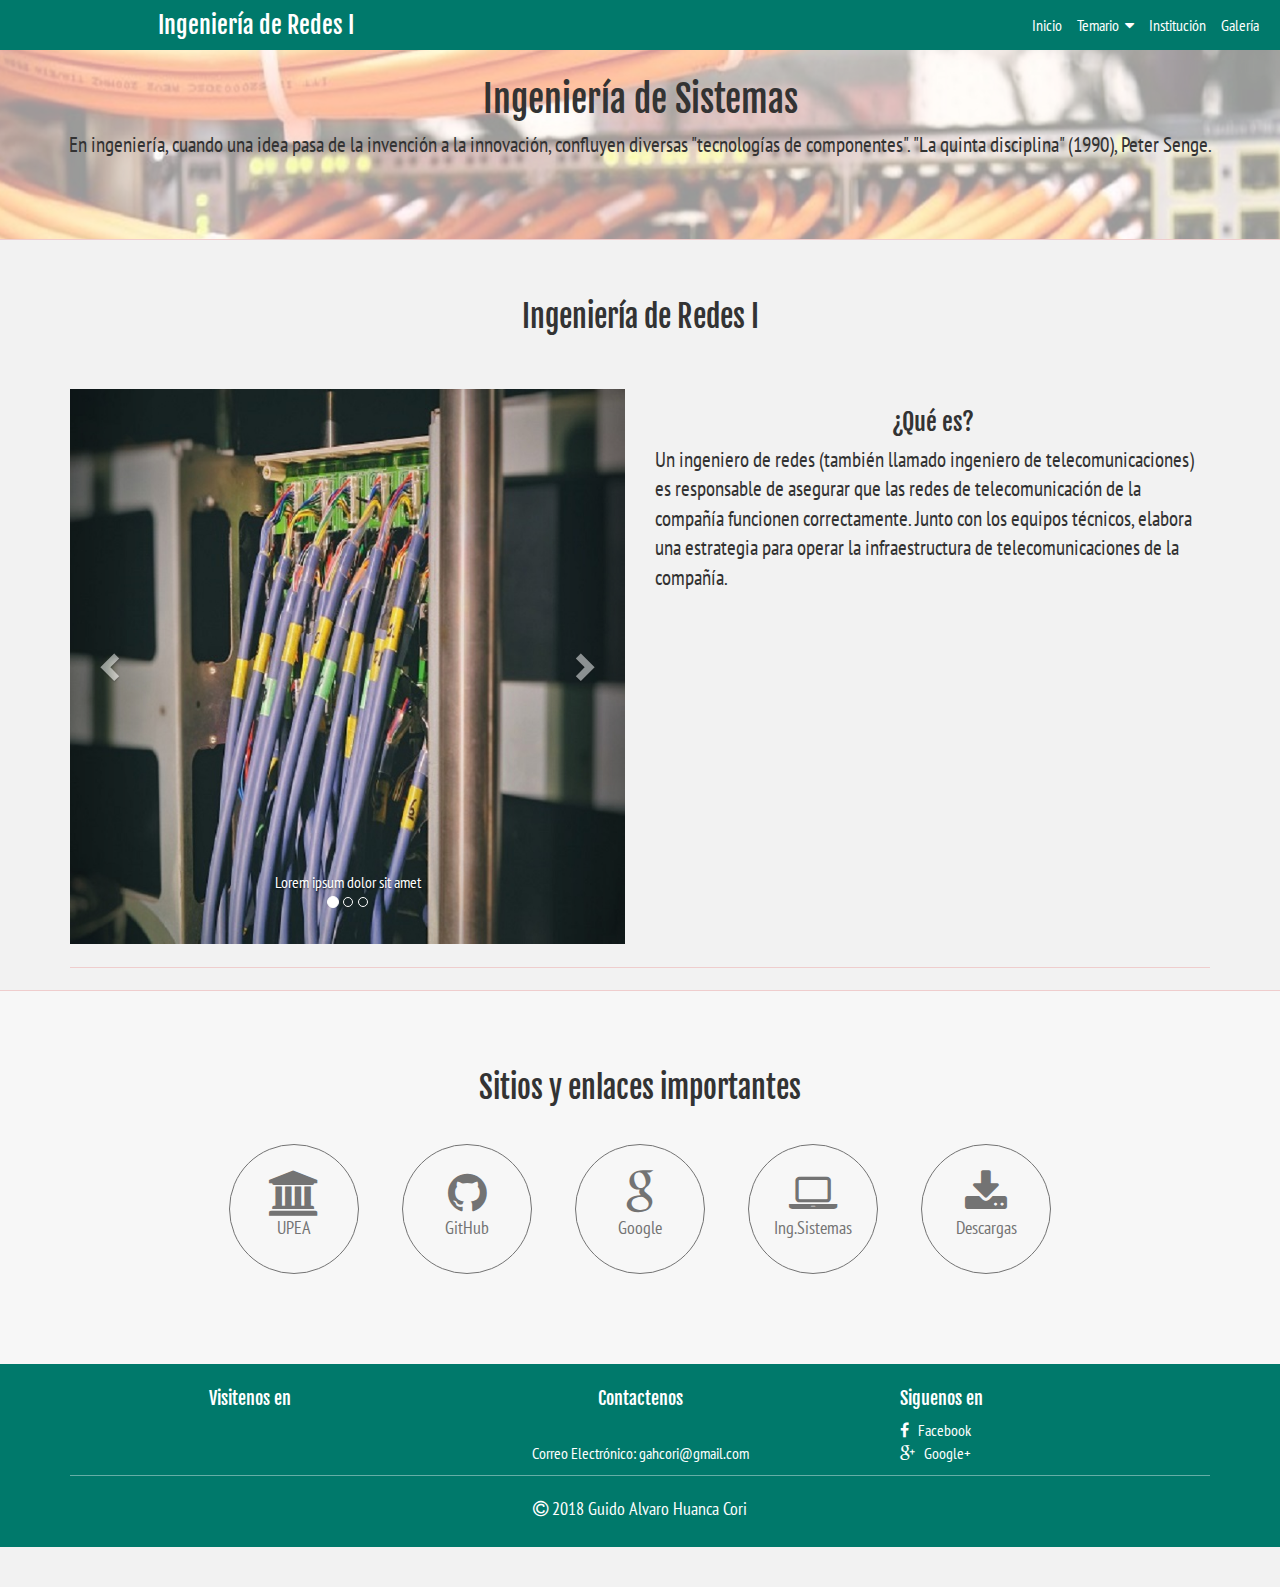
<file: index.html>
<!DOCTYPE html>
<html lang="es">
<head>
	<meta charset="UTF-8">
	<meta name="viewport" content="width=device-width, initial-scale=1">
	<title>.:::Ingenierìa de Redes:::.</title>
	<link rel="stylesheet" href="css/font-awesome.min.css">
	<link rel="stylesheet" href="css/normalize.css">
	<link rel="stylesheet" href="css/bootstrap.min.css">
	<link href="http://fonts.googleapis.com/css?family=PT+Sans+Narrow" rel="stylesheet" type="text/css">
	<link href="http://fonts.googleapis.com/css?family=Fjalla+One" rel="stylesheet" type="text/css">
	<link rel="stylesheet" href="css/style.css">
	<script src="//ajax.googleapis.com/ajax/libs/jquery/1.11.2/jquery.min.js"></script>
	<script>window.jQuery || document.write('<script src="js/jquery-1.11.2.min.js"><\/script>')</script>
	<script src="js/modernizr.js"></script>
	<script src="js/bootstrap.min.js"></script>
	<script src="js/main.js"></script>
</head>
<body>
	<!--======================================== Boton ir arriba ========================================-->
	<i class="btn-up fa fa-arrow-circle-o-up hidden-xs"></i>
	<!--======================================== Navegación ========================================-->
	<header class="full-reset header">
		<!--======================================== Logo(Nombre) ========================================-->
		<div class="full-reset logo">
			<span class="hidden-lg hidden-md">Redes I</span>
			<span class="hidden-xs hidden-sm">Ingeniería de Redes I</span>
		</div>
		<!--======================================== Links de navegación ========================================-->
		<nav class="full-reset navigation">
			<ul class="full-reset list-unstyled">
				<li><a href="index.html">Inicio</a></li>
				<li><a href="#" class="btm-mega-menu">Temario &nbsp;<i class="fa fa-caret-down"></i></a></li>
				<li><a href="institucion.html">Institución</a></li>
				<li><a href="galeria.html">Galería</a></li>
			</ul>
		</nav>
		<!--======================================== Mega menu ========================================-->
		<div class="full-reset mega-menu">
			<div class="container">
				<div class="row">
					<div class="col-xs-12 col-sm-4">
						<span class="full-reset titles">Recursos educativos</span>
						<ul class="list-unstyled full-reset">
							<li><a href="#!" class="open-link-newTab"><i class="fa fa-search"></i>&nbsp; Buscar en GOOGLE</a></li>
						</ul>
					</div>
					<div class="col-xs-12 col-sm-4">
						<span class="full-reset titles">Indice Redes I</span>
						<ul class="list-unstyled full-reset">
							<li><a href="lab1.html"><i class="fa fa-book"></i>&nbsp; Cableado estructurado</a></li>
							<li><a href="lab2.html"><i class="fa fa-book"></i>&nbsp; Cable ductos, Canaletas</a></li>
						</ul>
					</div>
					<div class="col-xs-12 col-sm-4">
						<span class="full-reset titles">Archivos</span>
						<ul class="list-unstyled full-reset">
							<!--<li><a href="#!"><i class="fa fa-star-o"></i>&nbsp; Promociones INS</a></li>
							<li><a href="#!" class="open-link-newTab"><i class="fa fa-file-text-o"></i>&nbsp; Const. de conducta</a></li>-->
							<li><a href="#!"><i class="fa fa-download"></i>&nbsp; Descargas</a></li>
						</ul>
					</div>
				</div>
			</div>
			<i class="fa fa-times-circle btm-mega-menu close-mega-menu fa-2x"></i>
		</div>
		<!--======================================== Boton menu mobil ========================================-->
		<a href="#" class=" hidden-sm hidden-md hidden-lg pull-right button-menu-mobile show-close-menu-m"><i class="fa fa-ellipsis-v"></i></a>
	</header>
	<!--======================================== Logo & Lema ========================================-->
	<section class="full-reset font-cover" style="background-image: url(assets/img/font-index.jpg);">
		<div class="full-reset" style="height: 100%; background-color: rgba(255,255,255,.6); padding: 60px 0;">
			<h1 class="text-center titles">Ingeniería de Sistemas</h1>
			<!--<figure class="Logo-Ins-Index">
				<img src="assets/img/logo.png" alt="Logo" class="img-responsive">
			</figure>-->
			<p class="lead text-center">
				En ingeniería, cuando una idea pasa de la invención a la innovación, confluyen diversas "tecnologías de componentes". "La quinta disciplina" (1990), Peter Senge.
			</p>
		</div>
	</section>
	<div class="divider-general"></div>
	<!--======================================== Video corto & carrusel========================================-->
	<section class="full-reset" style="background-color: rgb(242, 242, 242); padding: 40px 0;">
		<div class="container">
			<h2 class="text-center titles">Ingeniería de Redes I</h2>
			<br><br>
			<!--======================================== Carrusel ========================================-->
			<div class="row">
				<div class="col-xs-12 col-sm-6 col-sm-push-6">
					<h3 class="text-center titles">¿Qué es?</h3>
					<p class="lead">Un ingeniero de redes (también llamado ingeniero de telecomunicaciones) es responsable de asegurar que las redes de telecomunicación de la compañía funcionen correctamente. Junto con los equipos técnicos, elabora una estrategia para operar la infraestructura de telecomunicaciones de la compañía.
					</p>
					<!--<i class="fa fa-picture-o icon-index hidden-xs hidden-sm"></i>-->
				</div>
				<div class="col-xs-12 col-sm-6 col-sm-pull-6">
					<div id="slider-ins" class="carousel slide" data-ride="carousel">
					  <!-- Indicadores -->
					  <ol class="carousel-indicators">
					    <li data-target="#slider-ins" data-slide-to="0" class="active"></li>
					    <li data-target="#slider-ins" data-slide-to="1"></li>
					    <li data-target="#slider-ins" data-slide-to="2"></li>
					  </ol>

					  <!-- Imagenes -->
					  <div class="carousel-inner" role="listbox">
						
						<!-- Primera imagen -->
					    <div class="item active">
					      <img src="assets/gallery/default-1.jpg" alt="Default">
					      <div class="carousel-caption">
					        Lorem ipsum dolor sit amet
					      </div>
					    </div>
						
						<!-- Segunda imagen -->
					    <div class="item">
					      <img src="assets/gallery/default-2.jpg" alt="Default">
					      <div class="carousel-caption">
					        Lorem ipsum dolor sit amet
					      </div>
					    </div>
						
						<!-- Tercera imagen -->
					    <div class="item">
					      <img src="assets/gallery/default-3.jpg" alt="Default">
					      <div class="carousel-caption">
					        Lorem ipsum dolor sit amet
					      </div>
					    </div>
					    
					  </div>

					  <!-- Controles -->
					  <a class="left carousel-control" href="#slider-ins" role="button" data-slide="prev">
					    <span class="glyphicon glyphicon-chevron-left" aria-hidden="true"></span>
					    <span class="sr-only">Previous</span>
					  </a>
					  <a class="right carousel-control" href="#slider-ins" role="button" data-slide="next">
					    <span class="glyphicon glyphicon-chevron-right" aria-hidden="true"></span>
					    <span class="sr-only">Next</span>
					  </a>
					</div>
				</div>
			</div>
			<br>
			<div class="divider-general"></div>
			<br>
			<!--======================================== Video ========================================-->
			<!--<div class="row">
				<div class="col-xs-12 col-sm-6">
					<h3 class="text-center titles">Video Instalaciones</h3>
					<p class="lead">Lorem ipsum dolor sit amet, consectetur adipisicing elit. Alias repudiandae cumque dolorum mollitia tempora odit quam, rerum pariatur ipsa unde, delectus laborum aliquid voluptates, nihil sed iste minima quod doloribus.</p>
					<i class="fa fa-film icon-index hidden-xs hidden-sm"></i>
				</div>
				<div class="col-xs-12 col-sm-6">
					<video controls>
						<source src="assets/video/Introl.mp4" type="video/mp4">
					</video>
				</div>
			</div>-->
		</div>
	<!--</section>
	<div class="divider-general"></div>-->
	<!--======================================== Acontecer institucional ========================================-->
	<!--<section class="events-ins">
		<div class="container-fluid">
			<h2 class="text-center titles">ACONTECER INSTITUCIONAL</h2>
			<br><br>
			<div class="row">-->
				<!--======================================== Articulo 1 ========================================-->
				<!--<article class="col-xs-12 col-sm-6 col-md-4">
					<div class="thumbnail">
				      <img src="assets/img/font-index-8.jpg" alt="IMG" class="img-responsive img-rounded">
				      <div class="caption">
				        <h3 class="text-center">Lorem ipsum dolor sit amet</h3>
				        <p class="text-justify">Lorem ipsum dolor sit amet, consectetur adipisicing elit. Perferendis quam, incidunt, sapiente id quibusdam voluptatem.</p>
				        <p class="text-center"><a href="#" class="btn btn-primary" role="button">Ver imágenes</a></p>
				      </div>
				    </div>
				</article>-->
				<!--======================================== Articulo 2 ========================================-->
				<!--<article class="col-xs-12 col-sm-6 col-md-4">
					<div class="thumbnail">
				      <img src="assets/gallery/default.png" alt="IMG" class="img-responsive img-rounded">
				      <div class="caption">
				        <h3 class="text-center">Lorem ipsum dolor sit amet</h3>
				        <p class="text-justify">Lorem ipsum dolor sit amet, consectetur adipisicing elit. Perferendis quam, incidunt, sapiente id quibusdam voluptatem.</p>
				        <p class="text-center"><a href="#" class="btn btn-primary" role="button">Ver imágenes</a></p>
				      </div>
				    </div>
				</article>-->
				<!--======================================== Articulo 3 ========================================-->
				<!--<article class="col-xs-12 col-sm-6 col-md-4">
					<div class="thumbnail">
				      <img src="assets/gallery/default.png" alt="IMG" class="img-responsive img-rounded">
				      <div class="caption">
				        <h3 class="text-center">Lorem ipsum dolor sit amet</h3>
				        <p class="text-justify">Lorem ipsum dolor sit amet, consectetur adipisicing elit. Perferendis quam, incidunt, sapiente id quibusdam voluptatem.</p>
				        <p class="text-center"><a href="#" class="btn btn-primary" role="button">Ver imágenes</a></p>
				      </div>
				    </div>
				</article>-->
		<!--</div>
		</div>
	</section>-->
	<div class="divider-general"></div>
	<!--======================================== Enlaces importantes ========================================-->
	<section class="text-center important-links-index">
		<h2 class="titles">Sitios y enlaces importantes</h2>

		<a href="http://www.upea.edu.bo/" class="open-link-newTab">
			<i class="fa fa-university"></i>
			<p>UPEA</p>
		</a>

		<a href="https://github.com/" class="open-link-newTab">
			<i class="fa fa-github"></i>
			<p>GitHub</p>
		</a>

		<a href="https://google.com/" class="open-link-newTab">
			<i class="fa fa-google"></i>
			<p>Google</p>
		</a>

		<a href="#!" class="open-link-newTab">
			<i class="fa fa-laptop"></i>
			<p>Ing.Sistemas</p>
		</a>

		<a href="#!" class="open-link-newTab">
			<i class="fa fa-download"></i>
			<p>Descargas</p>
		</a>
	</section>
	<!--======================================== Pie de pagina ========================================-->
	<footer class="full-reset footer">
		<div class="full-reset" style="padding: 15px 0;">
			<div class="container">
				<div class="row">
					<div class="col-xs-12 col-sm-4">
						<h4 class="titles text-center">Visitenos en</h4>
						<p class="text-center"></p>
					</div>
					<div class="col-xs-12 col-sm-4">
						<h4 class="titles text-center">Contactenos</h4>
						<p class="text-center"><br>Correo Electrónico: gahcori@gmail.com</p>
					</div>
					<div class="col-xs-12 col-sm-4">
						<h4 class="titles subtitles-footer">Siguenos en</h4>
						<ul class="list-unstyled links-footer">
							<li><a href="#!" class="open-link-newTab"><i class="fa fa-facebook"></i> &nbsp; Facebook</a></li>
							<li><a href="#!" class="open-link-newTab"><i class="fa fa-google-plus"></i> &nbsp; Google+</a></li>
						</ul>
					</div>
					<div class="col-xs-12">
						<div class="full-reset footer-copyright"><i class="fa fa-copyright"></i> 2018 Guido Alvaro Huanca Cori</div>
					</div>
				</div>
			</div>
		</div>
	</footer>
</body>
</html>
</file>
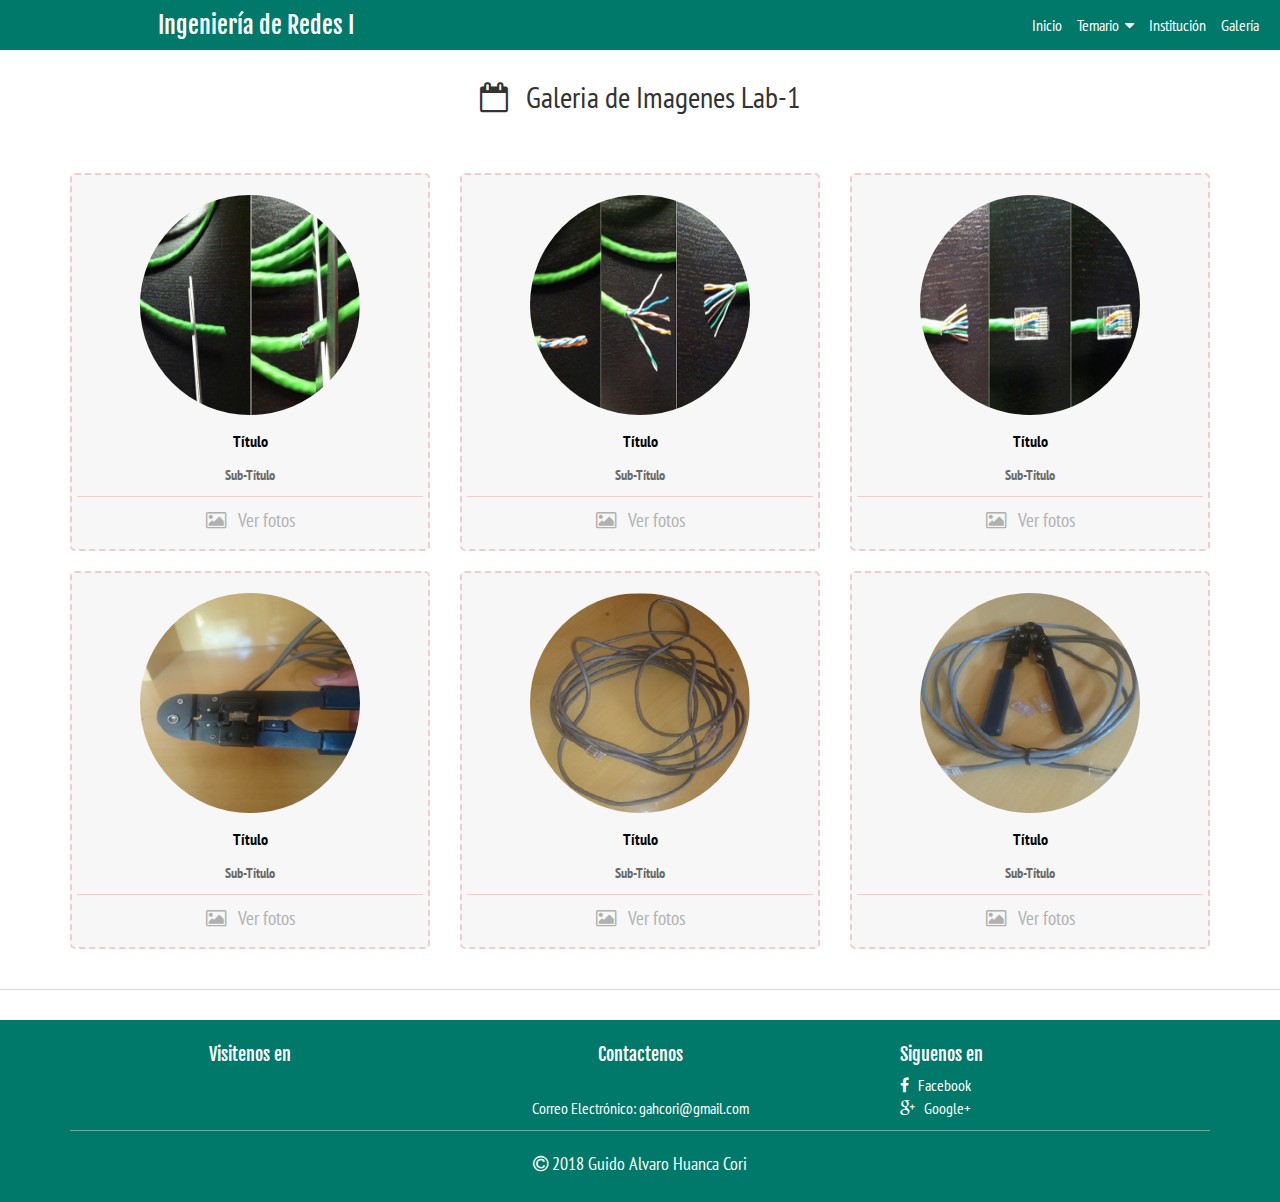
<file: galeria.html>
<!DOCTYPE html>
<html lang="es">
<head>
	<meta charset="UTF-8">
	<meta name="viewport" content="width=device-width, initial-scale=1">
	<title>.:::Ingenierìa de Redes:::.</title>
	<link rel="stylesheet" href="css/font-awesome.min.css">
	<link rel="stylesheet" href="css/normalize.css">
	<link rel="stylesheet" href="css/bootstrap.min.css">
	<link href="http://fonts.googleapis.com/css?family=PT+Sans+Narrow" rel="stylesheet" type="text/css">
	<link href="http://fonts.googleapis.com/css?family=Fjalla+One" rel="stylesheet" type="text/css">
	<link rel="stylesheet" href="css/style.css">
	<script src="//ajax.googleapis.com/ajax/libs/jquery/1.11.2/jquery.min.js"></script>
	<script>window.jQuery || document.write('<script src="js/jquery-1.11.2.min.js"><\/script>')</script>
	<script src="js/modernizr.js"></script>
	<script src="js/bootstrap.min.js"></script>
	<script src="js/main.js"></script>
</head>
<body>
	<!--======================================== Boton ir arriba ========================================-->
	<i class="btn-up fa fa-arrow-circle-o-up hidden-xs"></i>
	<!--======================================== Navegación ========================================-->
<header class="full-reset header">
	<!--======================================== Logo(Nombre INS) ========================================-->
	<div class="full-reset logo">
		<span class="hidden-lg hidden-md">Redes I</span>
		<span class="hidden-xs hidden-sm">Ingeniería de Redes I</span>
	</div>
	<!--======================================== Links de navegación ========================================-->
	<nav class="full-reset navigation">
		<ul class="full-reset list-unstyled">
			<li><a href="index.html">Inicio</a></li>
			<li><a href="#" class="btm-mega-menu">Temario &nbsp;<i class="fa fa-caret-down"></i></a></li>
			<li><a href="institucion.html">Institución</a></li>
			<li><a href="galeria.html">Galería</a></li>
		</ul>
	</nav>
	<!--======================================== Mega menu ========================================-->
	<div class="full-reset mega-menu">
		<div class="container">
			<div class="row">
				<div class="col-xs-12 col-sm-4">
					<span class="full-reset titles">Recursos educativos</span>
					<ul class="list-unstyled full-reset">
						<li><a href="#!" class="open-link-newTab"><i class="fa fa-search"></i>&nbsp; Buscar en GOOGLE</a></li>
					</ul>
				</div>
				<div class="col-xs-12 col-sm-4">
					<span class="full-reset titles">Indice Redes I</span>
					<ul class="list-unstyled full-reset">
							<li><a href="lab1.html"><i class="fa fa-book"></i>&nbsp; Cableado estructurado</a></li>
							<li><a href="lab2.html"><i class="fa fa-book"></i>&nbsp; Cable ductos, Canaletas</a></li>
				    </ul>
				</div>
				<div class="col-xs-12 col-sm-4">
					<span class="full-reset titles">Archivos</span>
					<ul class="list-unstyled full-reset">
						<li><a href="#!"><i class="fa fa-download"></i>&nbsp; Descargas</a></li>
					</ul>
				</div>
			</div>
		</div>
		<i class="fa fa-times-circle btm-mega-menu close-mega-menu fa-2x"></i>
	</div>
	<!--======================================== Boton menu mobil ========================================-->
	<a href="#" class=" hidden-sm hidden-md hidden-lg pull-right button-menu-mobile show-close-menu-m"><i class="fa fa-ellipsis-v"></i></a>
	</header>
	<!--======================================== Contenido de la pagina ========================================-->
	<section class="full-reset section-gallery-ins">
		<!--======================================== Eventos del 2013 ========================================-->
		<article class="container">
			<h2 class="text-center"><i class="fa fa-calendar-o"></i> &nbsp; Galeria de Imagenes Lab-1</h2>
			<div class="row">
				<!--======================================== Evento 1========================================-->
				<div class="col-xs-12 col-sm-6 col-md-4">
					<div class="tile-gallery">
						<img src="assets/gallery-view/gallery-view-1.jpg" alt="Default">
						<p class="text-center"><strong>Título</strong></p>
						<span class="text-center"><strong><small>Sub-Título</small></strong></span>
						<div class="divider-general"></div>
						<a href="#!">
							<i class="fa fa-picture-o"></i> &nbsp; Ver fotos
						</a>
					</div>
				</div>
				<!--======================================== Evento 2========================================-->
				<div class="col-xs-12 col-sm-6 col-md-4">
					<div class="tile-gallery">
						<img src="assets/gallery-view/gallery-view-2.jpg" alt="Default">
						<p class="text-center"><strong>Título</strong></p>
						<span class="text-center"><strong><small>Sub-Título</small></strong></span>
						<div class="divider-general"></div>
						<a href="#!">
							<i class="fa fa-picture-o"></i> &nbsp; Ver fotos
						</a>
					</div>
				</div>
				<!--======================================== Evento 3========================================-->
				<div class="col-xs-12 col-sm-6 col-md-4">
					<div class="tile-gallery">
						<img src="assets/gallery-view/gallery-view-3.jpg" alt="Default">
						<p class="text-center"><strong>Título</strong></p>
						<span class="text-center"><strong><small>Sub-Título</small></strong></span>
						<div class="divider-general"></div>
						<a href="#!">
							<i class="fa fa-picture-o"></i> &nbsp; Ver fotos
						</a>
					</div>
				</div>
				<!--======================================== Evento 4========================================-->
				<div class="col-xs-12 col-sm-6 col-md-4">
					<div class="tile-gallery">
						<img src="assets/gallery-view/gallery-view-9.jpg" alt="Default">
						<p class="text-center"><strong>Título</strong></p>
						<span class="text-center"><strong><small>Sub-Título</small></strong></span>
						<div class="divider-general"></div>
						<a href="#!">
							<i class="fa fa-picture-o"></i> &nbsp; Ver fotos
						</a>
					</div>
				</div>
				<!--======================================== Evento 5========================================-->
				<div class="col-xs-12 col-sm-6 col-md-4">
					<div class="tile-gallery">
						<img src="assets/gallery-view/gallery-view-6.jpg" alt="Default">
						<p class="text-center"><strong>Título</strong></p>
						<span class="text-center"><strong><small>Sub-Título</small></strong></span>
						<div class="divider-general"></div>
						<a href="#!">
							<i class="fa fa-picture-o"></i> &nbsp; Ver fotos
						</a>
					</div>
				</div>
				<!--======================================== Evento 6========================================-->
				<div class="col-xs-12 col-sm-6 col-md-4">
					<div class="tile-gallery">
						<img src="assets/gallery-view/gallery-view-10.jpg" alt="Default">
						<p class="text-center"><strong>Título</strong></p>
						<span class="text-center"><strong><small>Sub-Título</small></strong></span>
						<div class="divider-general"></div>
						<a href="#!">
							<i class="fa fa-picture-o"></i> &nbsp; Ver fotos
						</a>
					</div>
				</div>
			</div>
		</article>
		<div class="divider-general"></div>
	</section>
	<!--======================================== Pie de pagina ========================================-->
	<footer class="full-reset footer">
		<div class="full-reset" style="padding: 15px 0;">
			<div class="container">
				<div class="row">
					<div class="col-xs-12 col-sm-4">
						<h4 class="titles text-center">Visitenos en</h4>
						<p class="text-center"></p>
					</div>
					<div class="col-xs-12 col-sm-4">
						<h4 class="titles text-center">Contactenos</h4>
						<p class="text-center"><br>Correo Electrónico: gahcori@gmail.com</p>
					</div>
					<div class="col-xs-12 col-sm-4">
						<h4 class="titles subtitles-footer">Siguenos en</h4>
						<ul class="list-unstyled links-footer">
							<li><a href="#!" class="open-link-newTab"><i class="fa fa-facebook"></i> &nbsp; Facebook</a></li>
							<li><a href="#!" class="open-link-newTab"><i class="fa fa-google-plus"></i> &nbsp; Google+</a></li>
						</ul>
					</div>
					<div class="col-xs-12">
						<div class="full-reset footer-copyright"><i class="fa fa-copyright"></i> 2018 Guido Alvaro Huanca Cori</div>
					</div>
				</div>
			</div>
		</div>
	</footer>
</body>
</html>
</file>
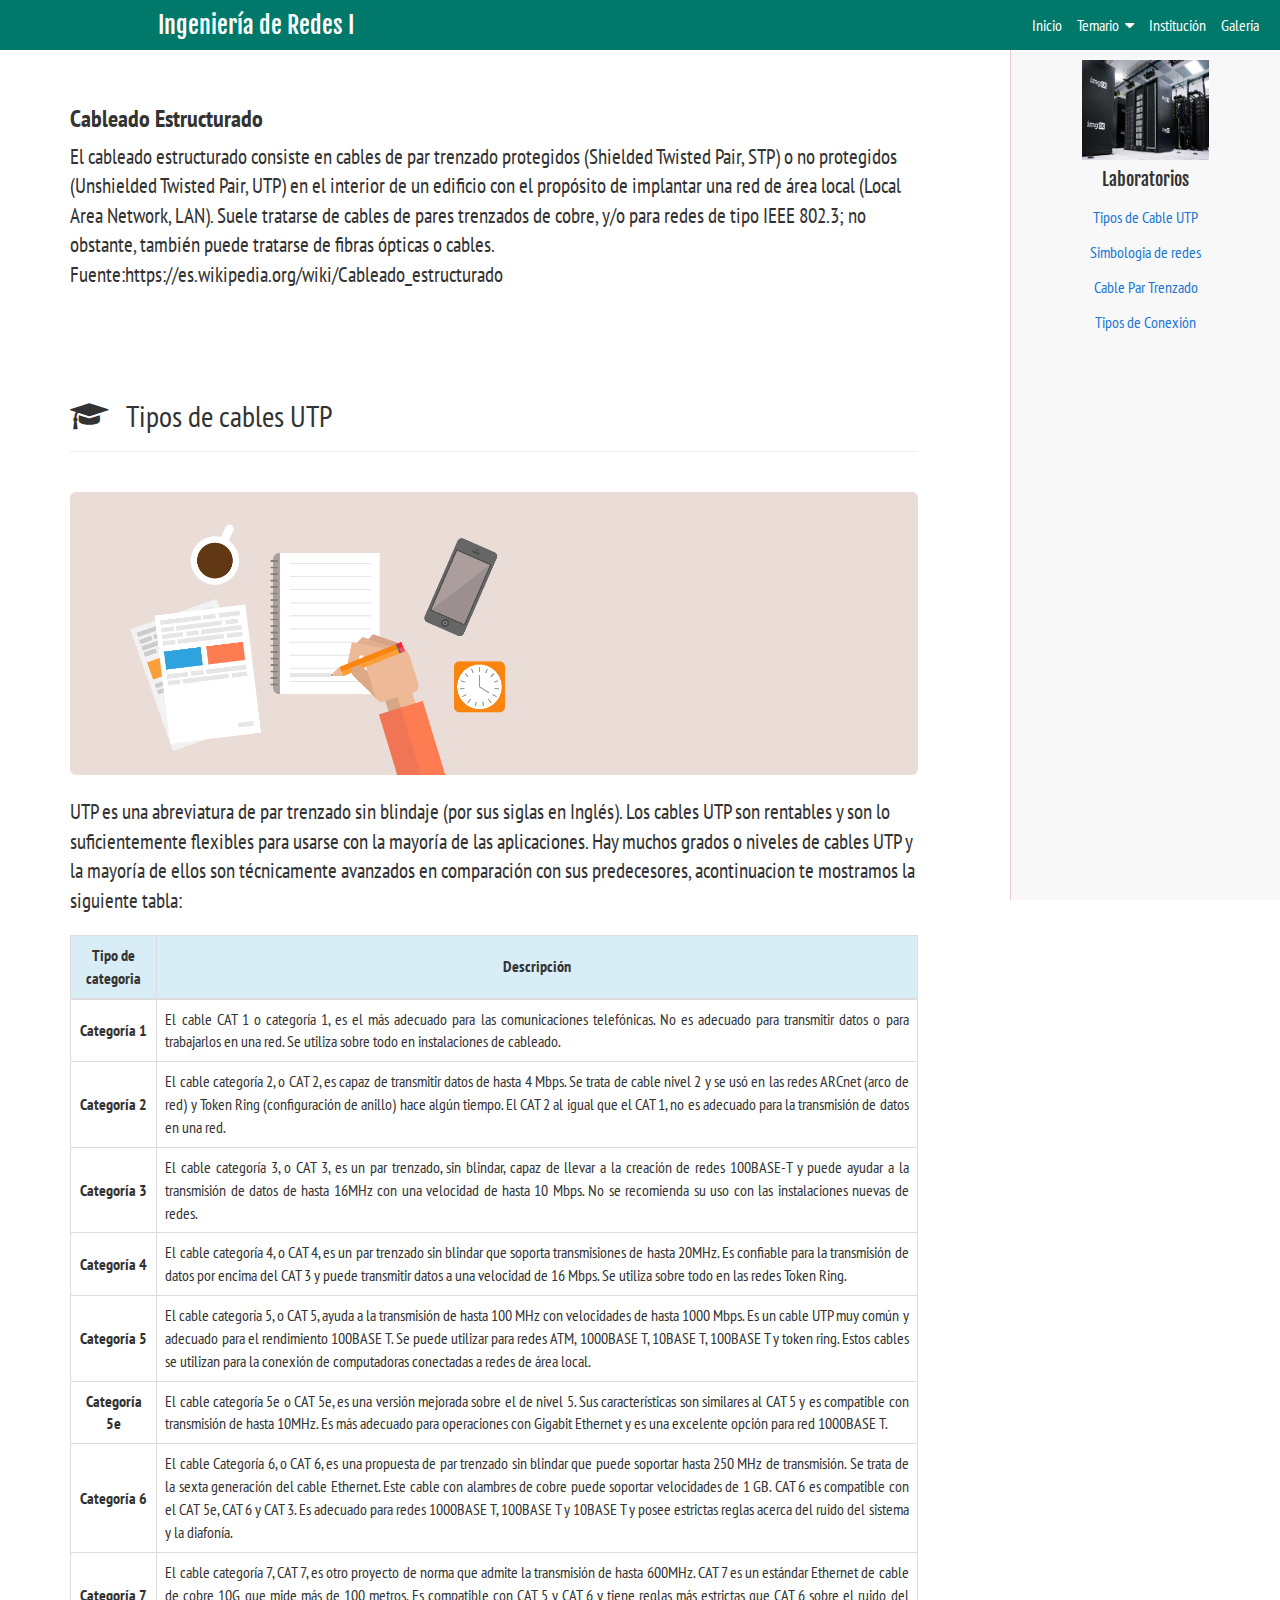
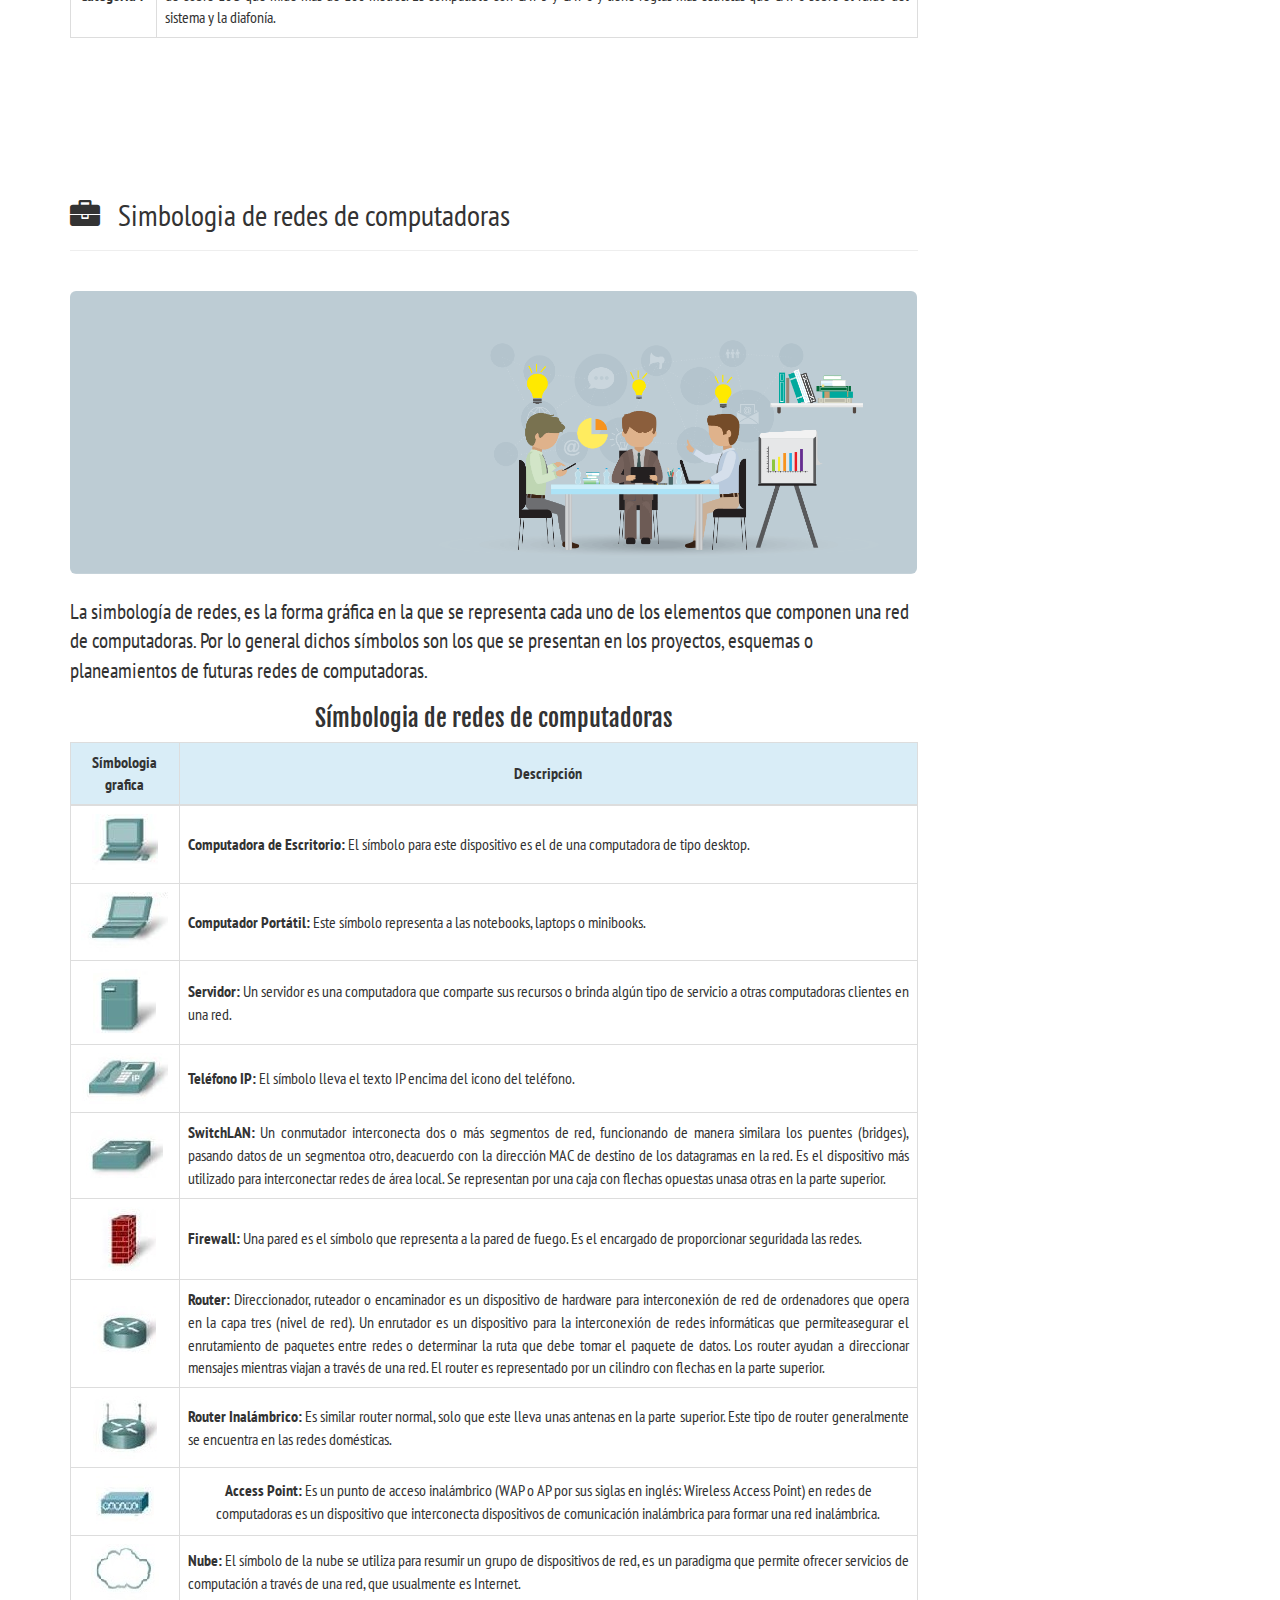
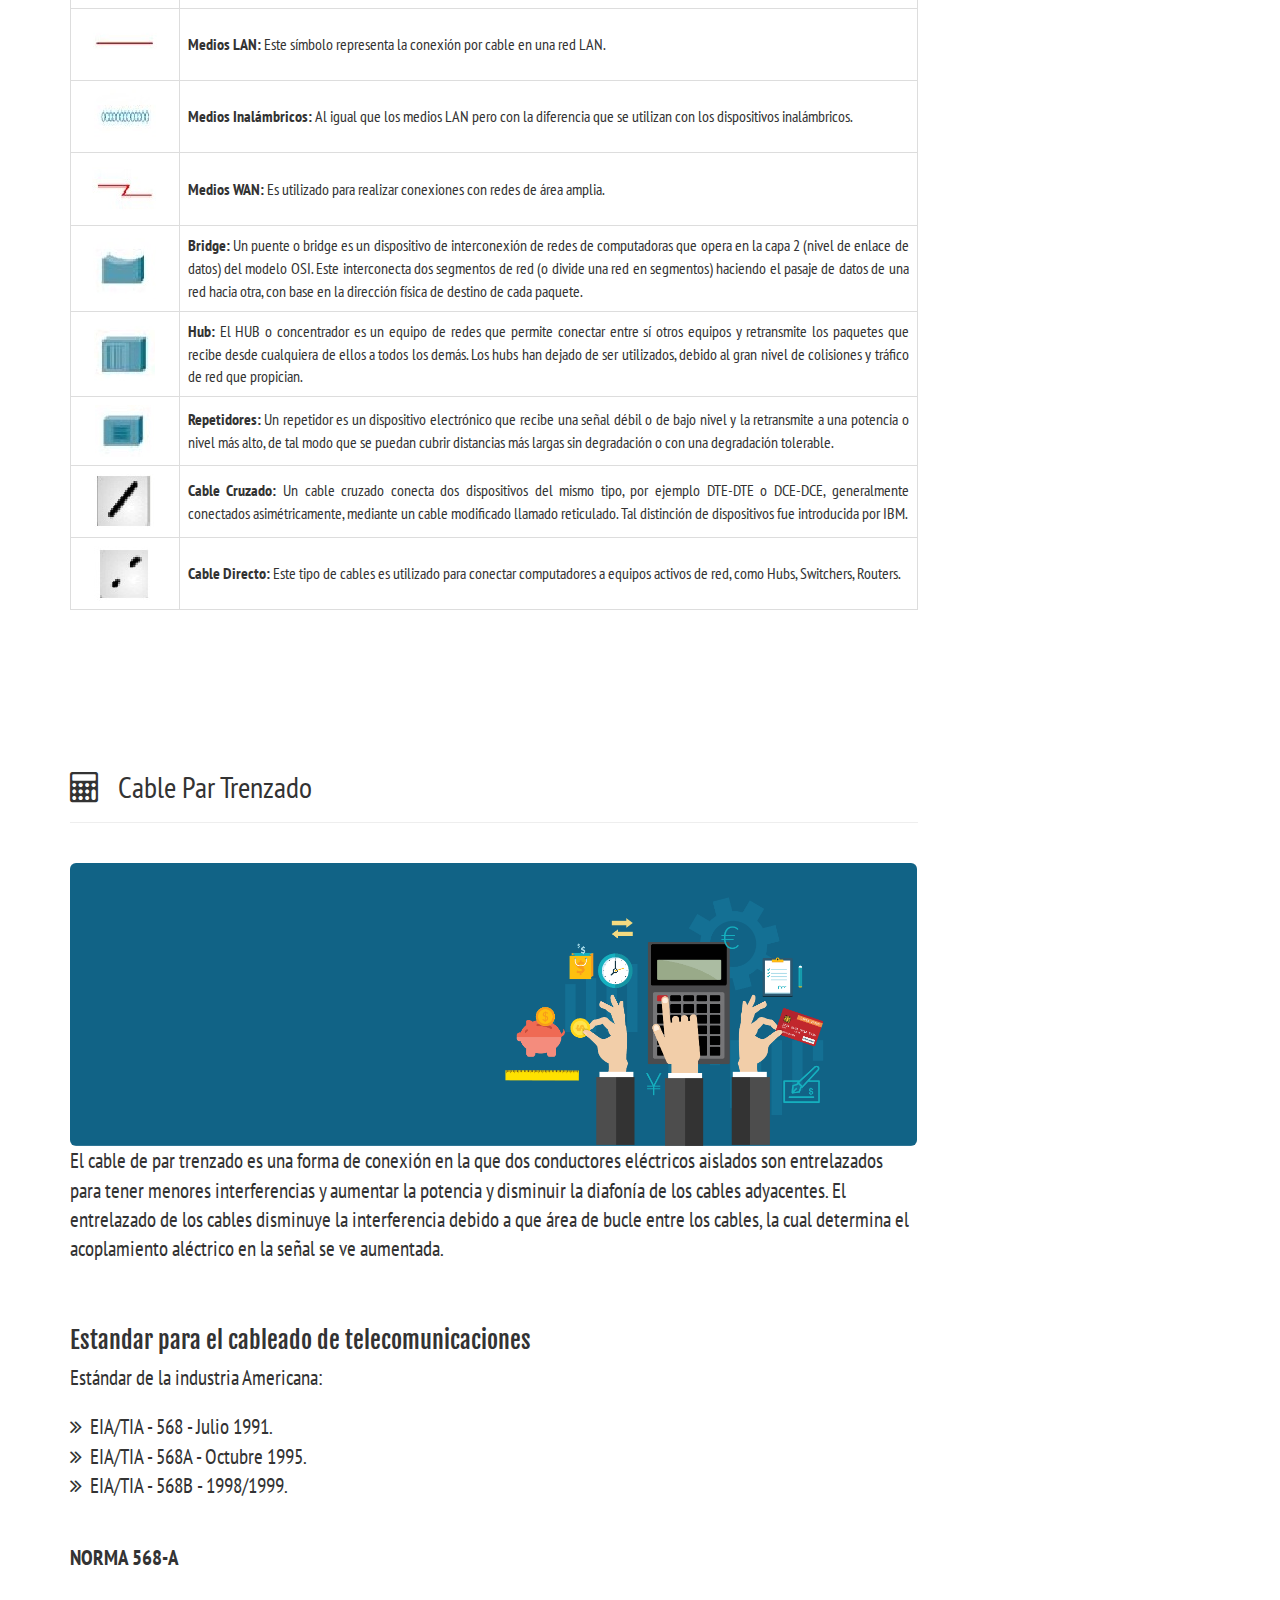
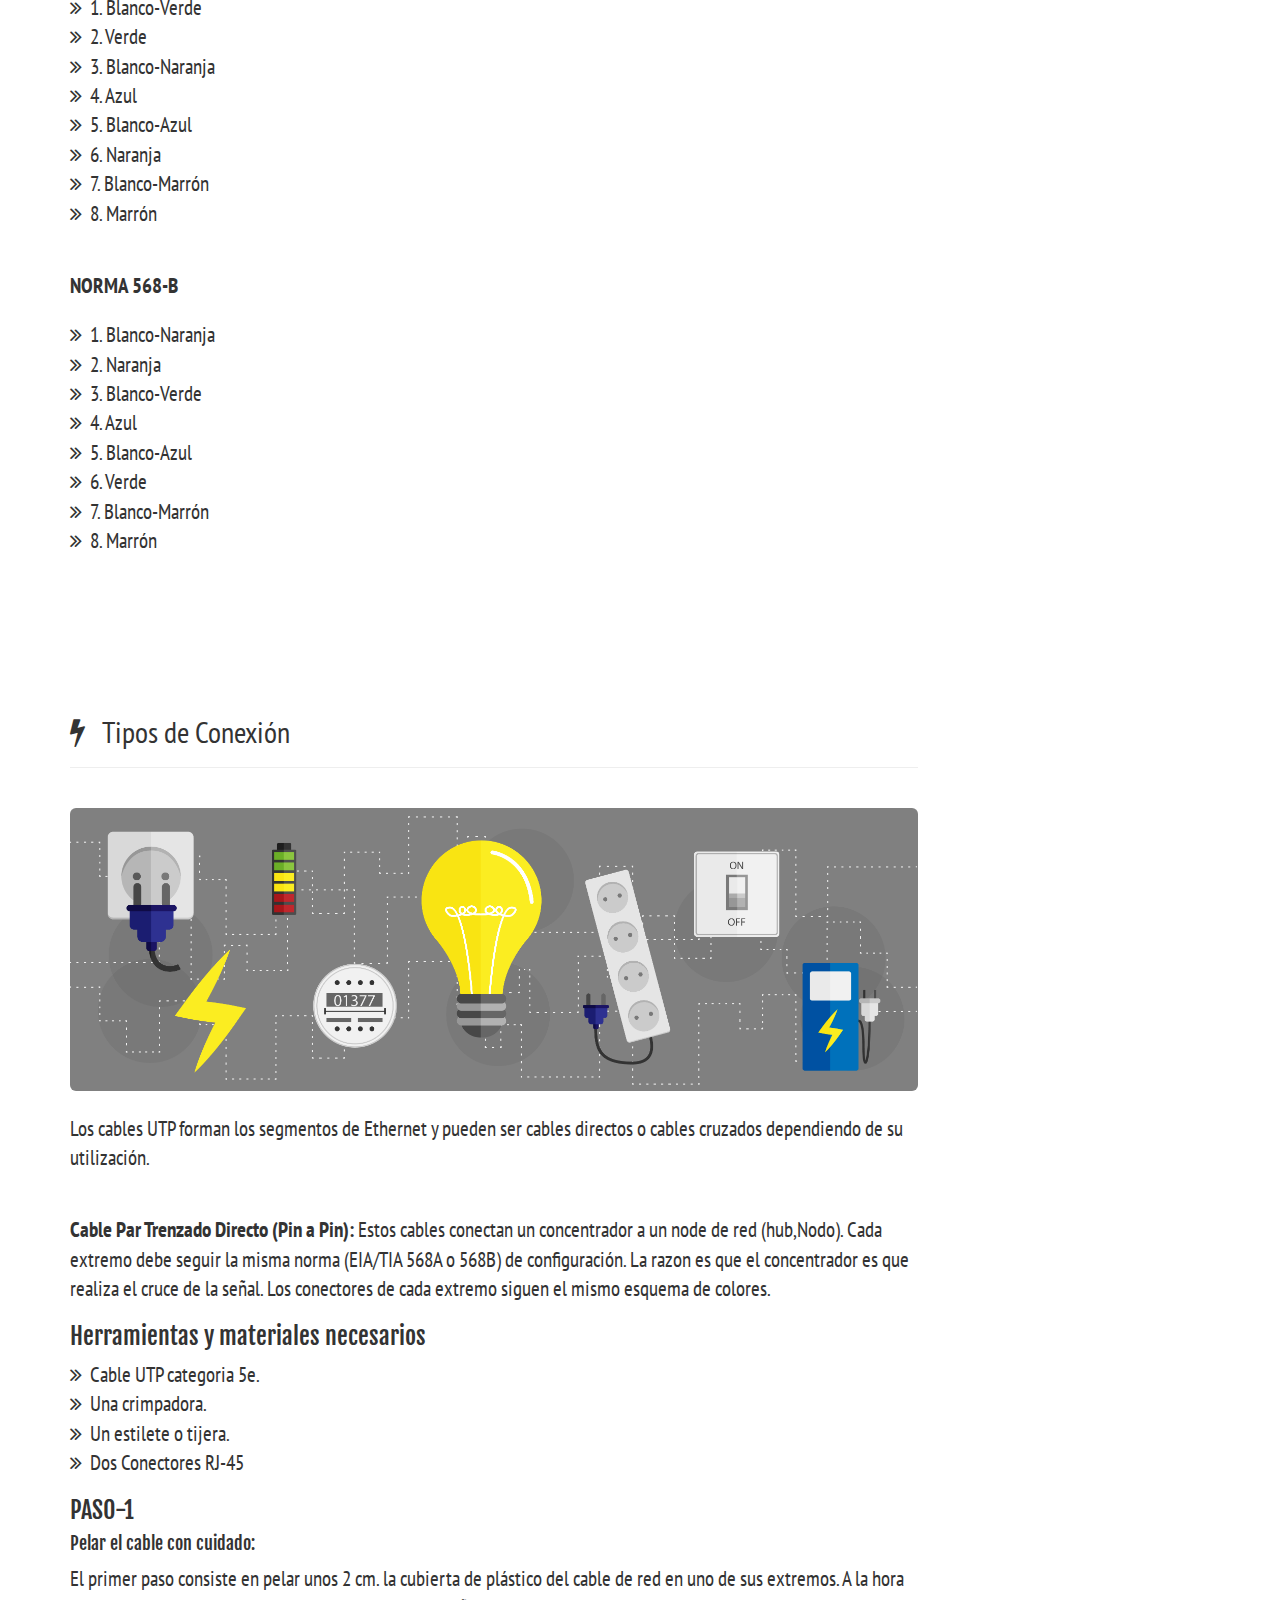
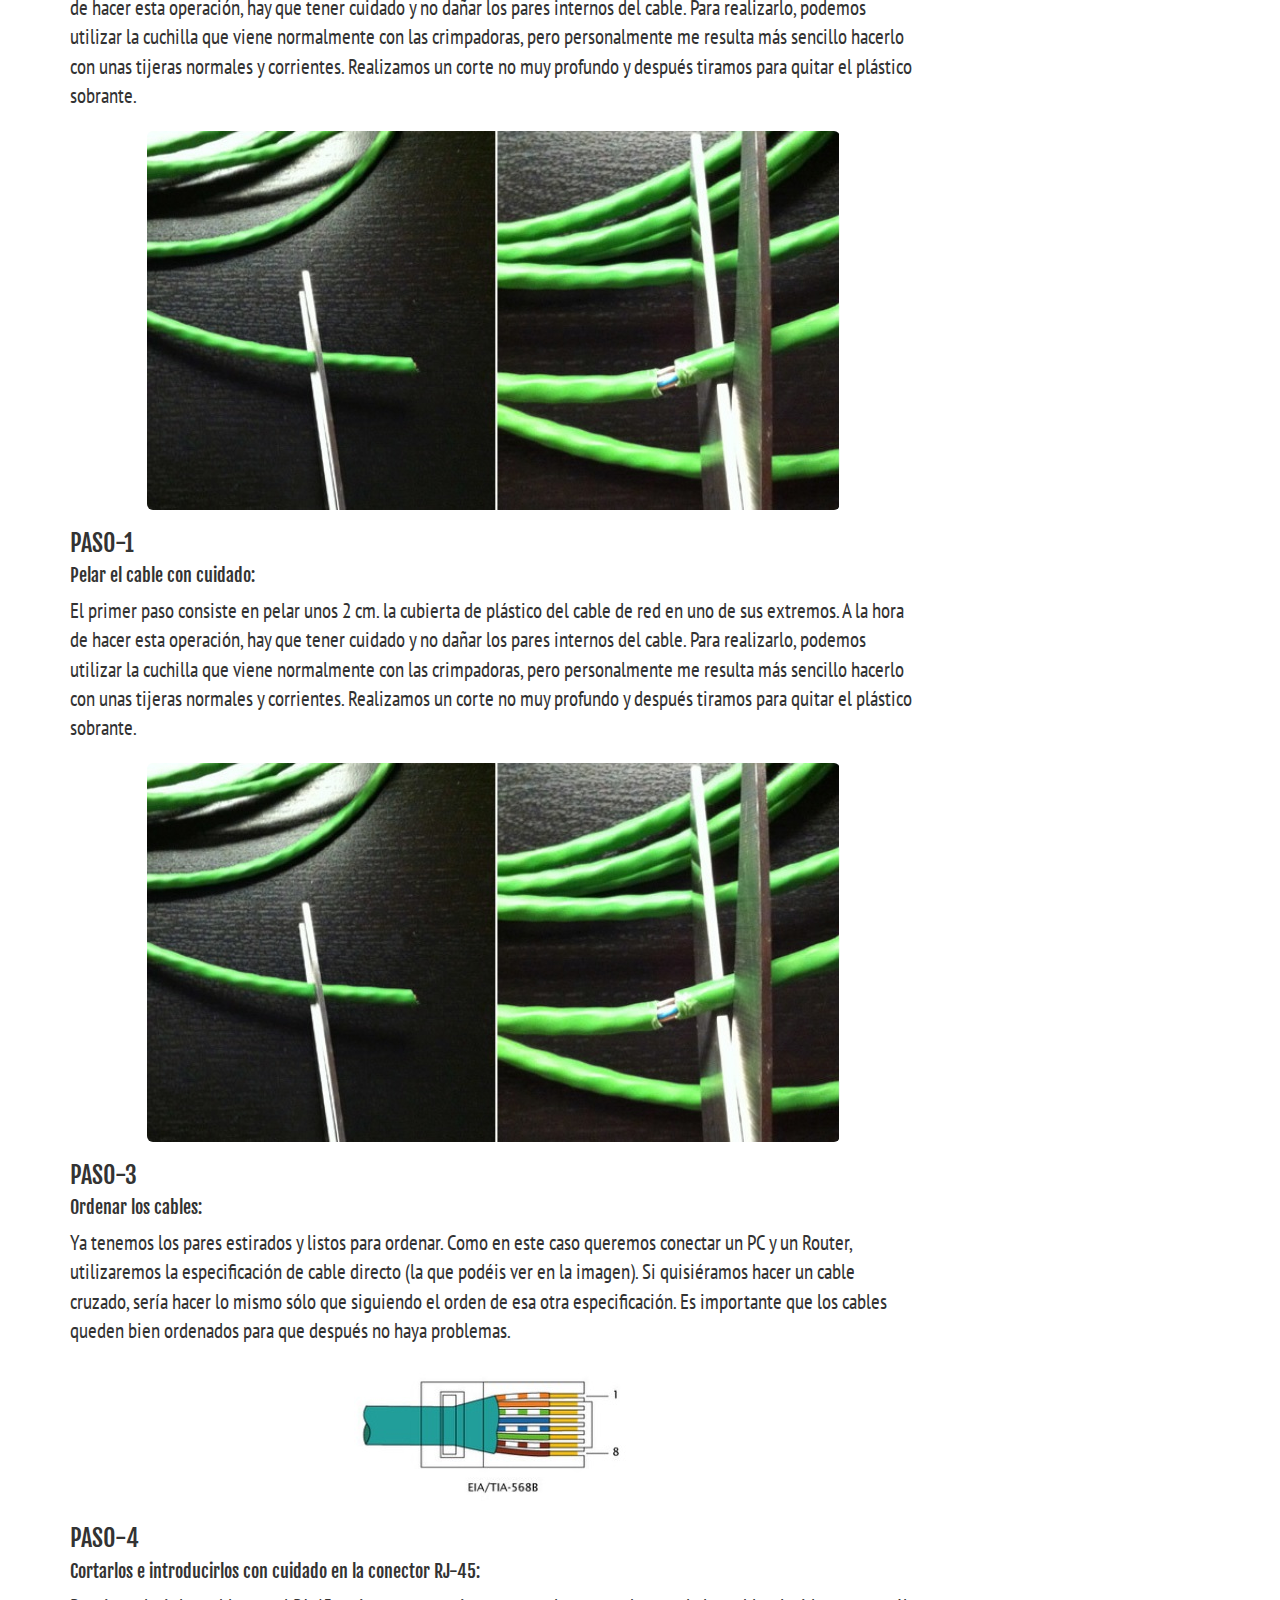
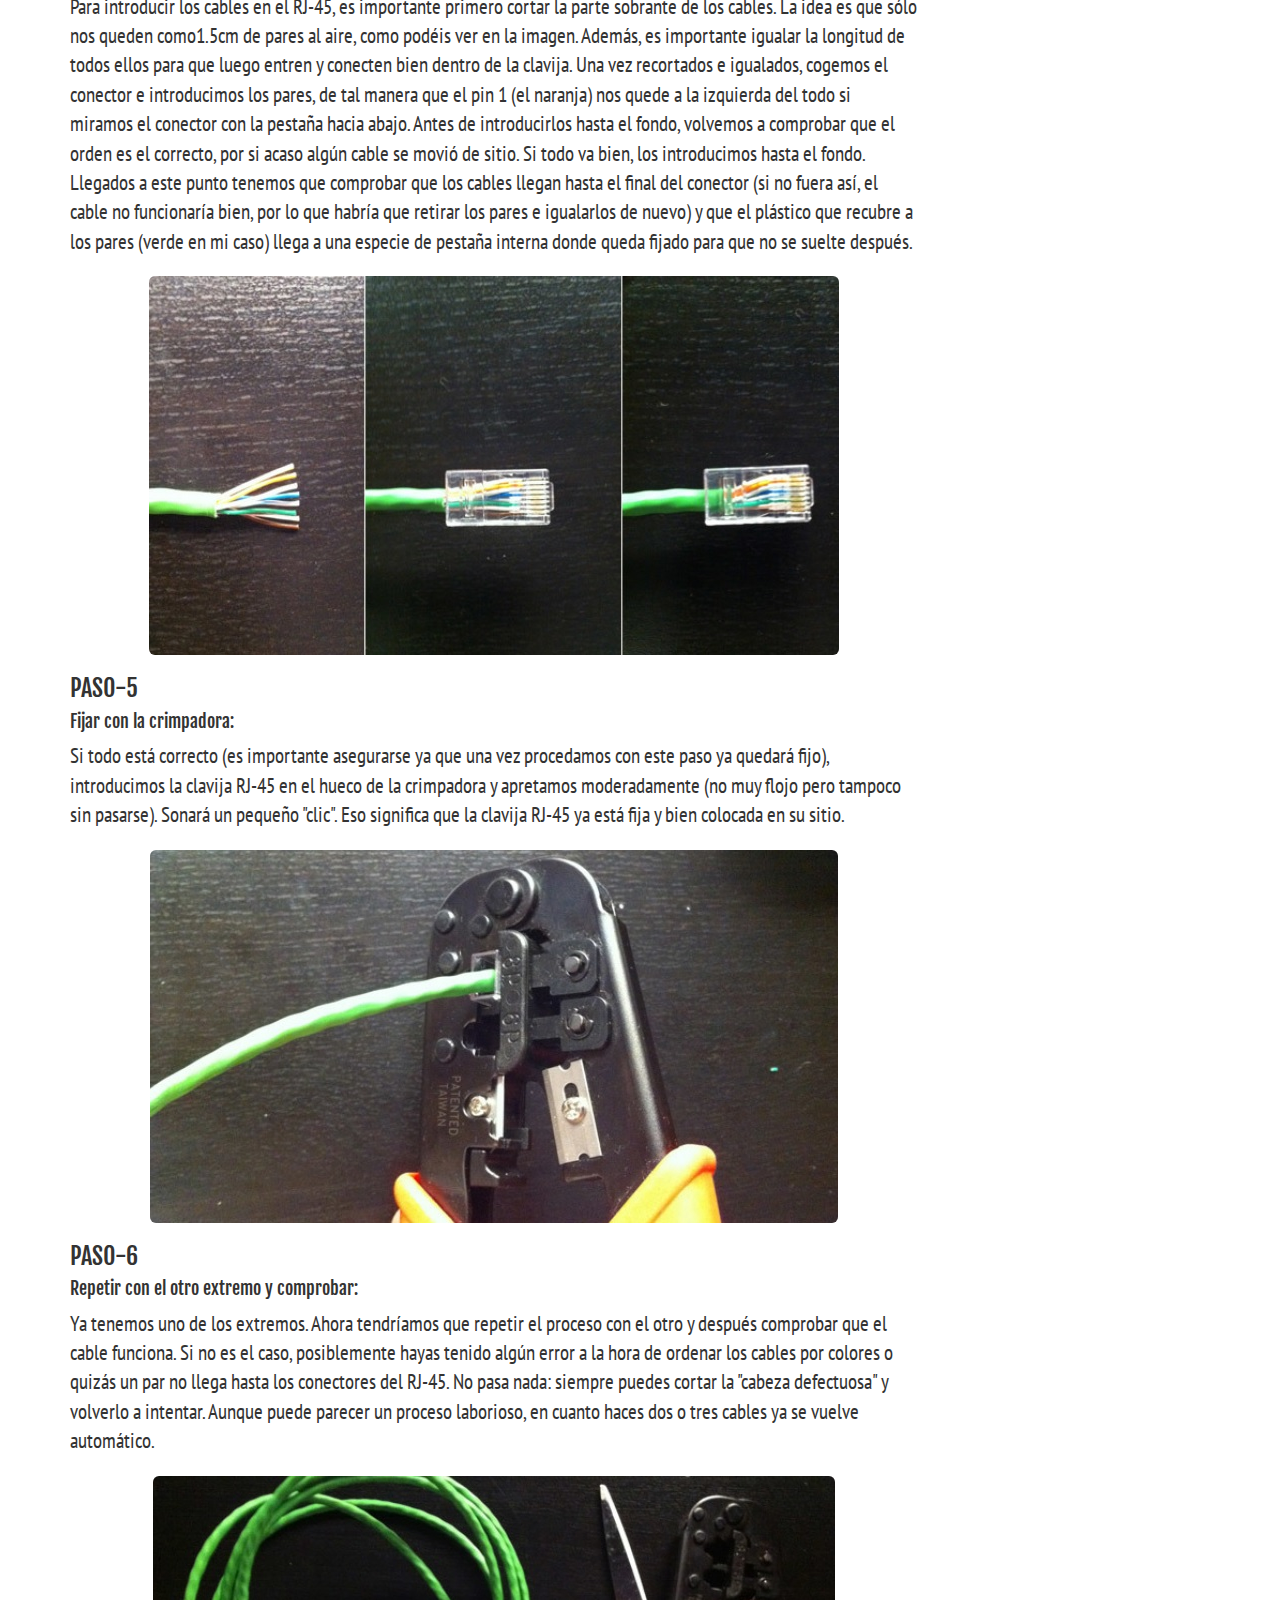
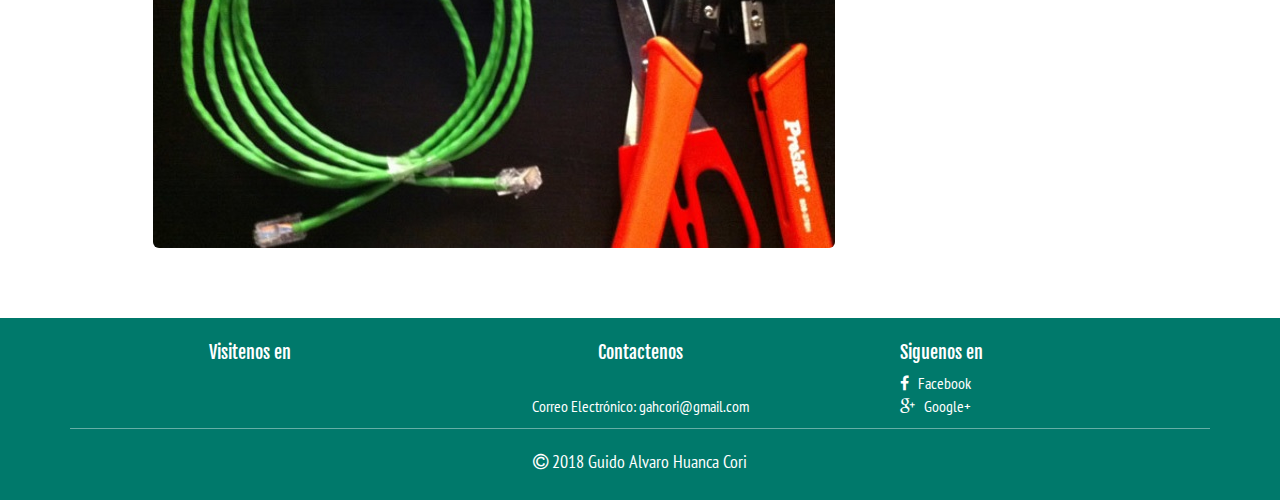
<file: lab1.html>
<!DOCTYPE html>
<html lang="es">
<head>
	<meta charset="UTF-8">
	<meta name="viewport" content="width=device-width, initial-scale=1">
	<title>.:::Ingenierìa de Redes:::.</title>
	<link rel="stylesheet" href="css/font-awesome.min.css">
	<link rel="stylesheet" href="css/normalize.css">
	<link rel="stylesheet" href="css/bootstrap.min.css">
	<link href="http://fonts.googleapis.com/css?family=PT+Sans+Narrow" rel="stylesheet" type="text/css">
	<link href="http://fonts.googleapis.com/css?family=Fjalla+One" rel="stylesheet" type="text/css">
	<link rel="stylesheet" href="css/style.css">
	<script src="//ajax.googleapis.com/ajax/libs/jquery/1.11.2/jquery.min.js"></script>
	<script>window.jQuery || document.write('<script src="js/jquery-1.11.2.min.js"><\/script>')</script>
	<script src="js/modernizr.js"></script>
	<script src="js/bootstrap.min.js"></script>
	<script src="js/main.js"></script>
</head>
<body>
	<!--======================================== Boton ir arriba ========================================-->
	<i class="btn-up fa fa-arrow-circle-o-up hidden-xs"></i>
	<!--======================================== Navegación ========================================-->
<header class="full-reset header">
	<!--======================================== Logo(Nombre INS) ========================================-->
	<div class="full-reset logo">
		<span class="hidden-lg hidden-md">Redes I</span>
		<span class="hidden-xs hidden-sm">Ingeniería de Redes I</span>
	</div>
	<!--======================================== Links de navegación ========================================-->
	<nav class="full-reset navigation">
		<ul class="full-reset list-unstyled">
			<li><a href="index.html">Inicio</a></li>
			<li><a href="#" class="btm-mega-menu">Temario &nbsp;<i class="fa fa-caret-down"></i></a></li>
			<li><a href="institucion.html">Institución</a></li>
			<li><a href="galeria.html">Galería</a></li>
		</ul>
	</nav>
	<!--======================================== Mega menu ========================================-->
	<div class="full-reset mega-menu">
		<div class="container">
			<div class="row">
				<div class="col-xs-12 col-sm-4">
					<span class="full-reset titles">Recursos educativos</span>
					<ul class="list-unstyled full-reset">
						<li><a href="#!" class="open-link-newTab"><i class="fa fa-search"></i>&nbsp; Buscar en GOOGLE</a></li>
					</ul>
				</div>
				<div class="col-xs-12 col-sm-4">
					<span class="full-reset titles">Indice Redes I</span>
					<ul class="list-unstyled full-reset">
							<li><a href="lab1.html"><i class="fa fa-book"></i>&nbsp; Cableado estructurado</a></li>
							<li><a href="lab2.html"><i class="fa fa-book"></i>&nbsp; Cable ductos, Canaletas</a></li>
						</ul>
				</div>
				<div class="col-xs-12 col-sm-4">
					<span class="full-reset titles">Archivos</span>
					<ul class="list-unstyled full-reset">
						<li><a href="#!"><i class="fa fa-download"></i>&nbsp; Descargas</a></li>
					</ul>
				</div>
			</div>
		</div>
		<i class="fa fa-times-circle btm-mega-menu close-mega-menu fa-2x"></i>
	</div>
	<!--======================================== Boton menu mobil ========================================-->
	<a href="#" class=" hidden-sm hidden-md hidden-lg pull-right button-menu-mobile show-close-menu-m"><i class="fa fa-ellipsis-v"></i></a>
	</header>
	<!--======================================== contenido de la pagina ========================================-->
	<section class="full-reset" style="background-color: #fff; padding: 20px 0;">
		<div class="container">
			<div class="row">
				<section class="col-xs-12 col-sm-8 col-md-9 info-section-ins">
					<p class="lead">
					</p>
					<br><br>
					<h3><strong>Cableado Estructurado</strong></h3>
					<p class="lead">El cableado estructurado consiste en cables de par trenzado protegidos (Shielded Twisted Pair, STP) o no protegidos (Unshielded Twisted Pair, UTP) en el interior de un edificio con el propósito de implantar una red de área local (Local Area Network, LAN).
					Suele tratarse de cables de pares trenzados de cobre, y/o para redes de tipo IEEE 802.3; no obstante, también puede tratarse de fibras ópticas o cables.
					Fuente:https://es.wikipedia.org/wiki/Cableado_estructurado 
					</p>
					<!--======================================== General ========================================-->
					<article class="full-reset" id="b-general">	
						<div class="page-header" style="margin-bottom:40px;">
						  <h2><i class="fa fa-graduation-cap"></i> &nbsp; Tipos de cables UTP</h2>
						</div>
						<figure>
							<img src="assets/img/Banner_bachillerato_general.png" alt="bachillerato general" class="img-responsive img-rounded center-box">
						</figure>
						<br>
						<p class="lead">
							UTP es una abreviatura de par trenzado sin blindaje (por sus siglas en Inglés). Los cables UTP son rentables y son lo suficientemente flexibles para usarse con la mayoría de las aplicaciones. Hay muchos grados o niveles de cables UTP y la mayoría de ellos son técnicamente avanzados en comparación con sus predecesores, acontinuacion te mostramos la siguiente tabla:
						</p>
						<div class="table-responsive">
						  <table class="table table-hover table-bordered text-center">
						    <thead>
						    	<tr class="info">
						    		<th class="text-center" rowspan="2">Tipo de categoria</th>
						    		<th class="text-center" colspan="2">Descripción</th>
						    	</tr>
						    </thead>
						    <tbody>
						    	<tr>
						    		<td><strong>Categoría 1</strong></td>
						    		<td class="td-justify">El cable CAT 1 o categoría 1, es el más adecuado para las comunicaciones telefónicas. No es adecuado para transmitir datos o para trabajarlos en una red. Se utiliza sobre todo en instalaciones de cableado.</td>
						    	</tr>
						    	<tr>
						    		<td><strong>Categoría 2</strong></td>
						    		<td class="td-justify">El cable categoría 2, o CAT 2, es capaz de transmitir datos de hasta 4 Mbps. Se trata de cable nivel 2 y se usó en las redes ARCnet (arco de red) y Token Ring (configuración de anillo) hace algún tiempo. El CAT 2 al igual que el CAT 1, no es adecuado para la transmisión de datos en una red.</td>
						    	</tr>
						    	<tr>
						    		<td><strong>Categoría 3</strong></td>
						    		<td class="td-justify">El cable categoría 3, o CAT 3, es un par trenzado, sin blindar, capaz de llevar a la creación de redes 100BASE-T y puede ayudar a la transmisión de datos de hasta 16MHz con una velocidad de hasta 10 Mbps. No se recomienda su uso con las instalaciones nuevas de redes.</td>
						    	</tr>
						    	<tr>
						    		<td><strong>Categoría 4</strong></td>
						    		<td class="td-justify">El cable categoría 4, o CAT 4, es un par trenzado sin blindar que soporta transmisiones de hasta 20MHz. Es confiable para la transmisión de datos por encima del CAT 3 y puede transmitir datos a una velocidad de 16 Mbps. Se utiliza sobre todo en las redes Token Ring.</td>
						    	</tr>
						    	<tr>
						    		<td><strong>Categoría 5</strong></td>
						    		<td class="td-justify">El cable categoría 5, o CAT 5, ayuda a la transmisión de hasta 100 MHz con velocidades de hasta 1000 Mbps. Es un cable UTP muy común y adecuado para el rendimiento 100BASE T. Se puede utilizar para redes ATM, 1000BASE T, 10BASE T, 100BASE T y token ring. Estos cables se utilizan para la conexión de computadoras conectadas a redes de área local.</td>
						    	</tr>
						    	<tr>
						    		<td><strong>Categoría 5e</strong></td>
						    		<td class="td-justify">El cable categoría 5e o CAT 5e, es una versión mejorada sobre el de nivel 5. Sus características son similares al CAT 5 y es compatible con transmisión de hasta 10MHz. Es más adecuado para operaciones con Gigabit Ethernet y es una excelente opción para red 1000BASE T.</td>
						    	</tr>
						    	<tr>
						    		<td><strong>Categoría 6</strong></td>
						    		<td class="td-justify">El cable Categoría 6, o CAT 6, es una propuesta de par trenzado sin blindar que puede soportar hasta 250 MHz de transmisión. Se trata de la sexta generación del cable Ethernet. Este cable con alambres de cobre puede soportar velocidades de 1 GB. CAT 6 es compatible con el CAT 5e, CAT 6 y CAT 3. Es adecuado para redes 1000BASE T, 100BASE T y 10BASE T y posee estrictas reglas acerca del ruido del sistema y la diafonía.</td>
						    	</tr>
						    	<tr>
						    		<td><strong>Categoría 7</strong></td>
						    		<td class="td-justify">El cable categoría 7, CAT 7, es otro proyecto de norma que admite la transmisión de hasta 600MHz. CAT 7 es un estándar Ethernet de cable de cobre 10G que mide más de 100 metros. Es compatible con CAT 5 y CAT 6 y tiene reglas más estrictas que CAT 6 sobre el ruido del sistema y la diafonía.</td>
						    	</tr>
						    </tbody>
						  </table>
						</div>
					</article>
					<!--======================================== Asistencia administrativa ========================================-->
					<article class="full-reset" id="b-asistente">
						<div class="page-header" style="margin-bottom:40px;">
						  <h2><i class="fa fa-briefcase"></i> &nbsp; Simbologia de redes de computadoras</h2>
						</div>
						<figure>
							<img src="assets/img/Banner_bachillerato_asistente.png" alt="bachillerato asistente" class="img-responsive img-rounded center-box">
						</figure>
						<br>
						<p class="lead">
							La simbología de redes, es la forma gráfica en la que se representa cada uno de los elementos que componen una red de computadoras.
							Por lo general dichos símbolos son los que se presentan en los proyectos, esquemas o planeamientos de futuras redes de computadoras.
						</p>
						<h3 class="titles text-center">Símbologia de redes de computadoras</h3>
						<div class="table-responsive">
							<table class="table table-hover table-bordered text-center">
								<thead>
									<tr class="info">
							    		<th class="text-center">Símbologia grafica</th>
							    		<th class="text-center">Descripción</th>
							    	</tr>
								</thead>
								<tbody>
									<tr>
										<td><img src="assets/gallery/img-1.jpg"></td>
										<td class="td-justify"><strong>Computadora de Escritorio:</strong>
										El símbolo para este dispositivo es el de una computadora de tipo desktop.</td>
									</tr>
									<tr>
										<td><img src="assets/gallery/img-2.jpg"></td>
										<td class="td-justify"><strong>Computador Portátil:</strong>
										Este símbolo representa a las notebooks, laptops o minibooks.</td>
									</tr>
									<tr>
										<td><img src="assets/gallery/img-3.jpg"></td>
										<td class="td-justify"><strong>Servidor:</strong>
										Un servidor es una computadora que comparte sus recursos o brinda algún
										tipo de servicio a otras computadoras clientes en una red.</td>
									</tr>
									<tr>
										<td><img src="assets/gallery/img-4.jpg"></td>
										<td class="td-justify"><strong>Teléfono IP:</strong>
										El símbolo lleva el texto IP encima del icono del teléfono.</td>
									</tr>
									<tr>
										<td><img src="assets/gallery/img-5.jpg"></td>
										<td class="td-justify"><strong>SwitchLAN:</strong>
										Un conmutador interconecta dos o más segmentos de red, funcionando de manera similara los puentes (bridges), pasando datos de un segmentoa otro, deacuerdo con la dirección MAC de destino de los datagramas en la red.
										Es el dispositivo más utilizado para interconectar redes de área local.
										Se representan por una caja con flechas opuestas unasa otras en la parte
										superior.</td>
									</tr>
									<tr>
										<td><img src="assets/gallery/img-6.jpg"></td>
										<td class="td-justify"><strong>Firewall:</strong>
										Una pared es el símbolo que representa a la pared de fuego. Es el encargado de proporcionar seguridada las redes.</td>
									</tr>
									<tr>
										<td><img src="assets/gallery/img-7.jpg"></td>
										<td class="td-justify"><strong>Router:</strong>
										Direccionador, ruteador o encaminador es un dispositivo de hardware para interconexión de red de ordenadores que opera en la capa tres (nivel de red). Un enrutador es un dispositivo para la interconexión de redes informáticas que permiteasegurar el enrutamiento de paquetes entre redes o determinar la ruta que debe tomar el paquete de datos.
										Los router ayudan a direccionar mensajes mientras viajan a través de una
										red.
										El router es representado por un cilindro con flechas en la parte superior.</td>
									</tr>
									<tr>
										<td><img src="assets/gallery/img-8.jpg"></td>
										<td class="td-justify"><strong>Router Inalámbrico:</strong>
										Es similar router normal, solo que este lleva unas antenas en la parte  superior.
										Este tipo de router generalmente se encuentra en las redes domésticas.</td>
									</tr>
									<tr>
										<td><img src="assets/gallery/img-9.jpg"></td>
										<td><strong>Access Point:</strong>
										Es un punto de acceso inalámbrico (WAP o AP por sus siglas en inglés: Wireless Access Point) en redes de computadoras es un dispositivo que interconecta dispositivos de comunicación inalámbrica para formar una red inalámbrica.</td>
									</tr>
									<tr>
										<td><img src="assets/gallery/img-10.jpg"></td>
										<td class="td-justify"><strong>Nube:</strong>
										El símbolo de la nube se utiliza para resumir un grupo de dispositivos de red, es un paradigma que permite ofrecer servicios de computación a través de una red, que usualmente es Internet.</td>
									</tr>
									<tr>
										<td><img src="assets/gallery/img-11.jpg"></td>
										<td class="td-justify"><strong>Medios LAN:</strong>
										Este símbolo representa la conexión por cable en una red LAN.</td>
									</tr>
									<tr>
										<td><img src="assets/gallery/img-12.jpg"></td>
										<td class="td-justify"><strong>Medios Inalámbricos:</strong>
										Al igual que los medios LAN pero con la diferencia que se utilizan con los dispositivos inalámbricos.</td>
									</tr>
									<tr>
										<td><img src="assets/gallery/img-13.jpg"></td>
										<td class="td-justify"><strong>Medios WAN:</strong>
										Es utilizado para realizar conexiones con redes de área amplia.</td>
									</tr>
									<tr>
										<td><img src="assets/gallery/img-14.jpg"></td>
										<td class="td-justify"><strong>Bridge:</strong>
										Un puente o bridge es un dispositivo de interconexión de redes de computadoras que opera en la capa 2 (nivel de enlace de datos) del modelo OSI. Este interconecta dos segmentos de red (o divide una red en segmentos) haciendo el pasaje de datos de una red hacia otra, con base en la dirección física de destino de cada paquete.</td>
									</tr>
									<tr>
										<td><img src="assets/gallery/img-15.jpg"></td>
										<td class="td-justify"><strong>Hub:</strong>
										El HUB o concentrador es un equipo de redes que permite conectar entre sí otros equipos y retransmite los paquetes que recibe desde cualquiera de ellos a todos los demás. Los hubs han dejado de ser utilizados, debido al gran nivel de colisiones y tráfico de red que propician.</td>
									</tr>
									<tr>
										<td><img src="assets/gallery/img-16.jpg"></td>
										<td class="td-justify"><strong>Repetidores:</strong>
										Un repetidor es un dispositivo electrónico que recibe una señal débil o de bajo nivel y la retransmite a una potencia o nivel más alto, de tal modo que se puedan cubrir distancias más largas sin degradación o con una degradación tolerable.</td>
									</tr>
									<tr>
										<td><img src="assets/gallery/img-17.jpg"></td>
										<td class="td-justify"><strong>Cable Cruzado:</strong>
										Un cable cruzado conecta dos dispositivos del mismo tipo, por ejemplo DTE-DTE o DCE-DCE, generalmente conectados asimétricamente, mediante un cable modificado llamado reticulado. Tal distinción de dispositivos fue introducida por IBM.</td>
									</tr>
									<tr>
										<td><img src="assets/gallery/img-18.jpg"></td>
										<td class="td-justify"><strong>Cable Directo:</strong>
										Este tipo de cables es utilizado para conectar computadores a equipos activos de red, como Hubs, Switchers, Routers.</td>
									</tr>
								</tbody>
							</table>
						</div>
					</article>
					<!--======================================== Cable par tenzado========================================-->
					<article class="full-reset" id="b-contador">
						<div class="page-header" style="margin-bottom:40px;">
						  <h2><i class="fa fa-calculator"></i> &nbsp; Cable Par Trenzado</h2>
						</div>
						<figure>
							<img src="assets/img/Banner_bachillerato_contador.png" alt="bachillerato contador" class="img-responsive img-rounded center-box">
						</figure>
						<p class="lead">
							El cable de par trenzado es una forma de conexión en la que dos conductores eléctricos aislados son entrelazados para tener menores interferencias y aumentar la potencia y disminuir la diafonía de los cables adyacentes.
							El entrelazado de los cables disminuye la interferencia debido a que área de bucle entre los cables, la cual determina el acoplamiento aléctrico en la señal se ve aumentada.
						</p>
						<br>
						<h3 class="titles">Estandar para el cableado de telecomunicaciones</h3>
						<p class="lead">
							Estándar de la industria Americana:
						</p>
						<ul class="list-unstyled lead">
							<li><i class="fa fa-angle-double-right"></i>&nbsp; EIA/TIA - 568 - Julio 1991.</li>
							<li><i class="fa fa-angle-double-right"></i>&nbsp; EIA/TIA - 568A - Octubre 1995.</li>
							<li><i class="fa fa-angle-double-right"></i>&nbsp; EIA/TIA - 568B - 1998/1999.</li>
						</ul>
							<br>
						<p class="lead">
							<strong>NORMA 568-A</strong>
						</p>
						<ul class="list-unstyled lead">
							<li><i class="fa fa-angle-double-right"></i>&nbsp; 1. Blanco-Verde</li>
							<li><i class="fa fa-angle-double-right"></i>&nbsp; 2. Verde</li>
							<li><i class="fa fa-angle-double-right"></i>&nbsp; 3. Blanco-Naranja</li>
							<li><i class="fa fa-angle-double-right"></i>&nbsp; 4. Azul</li>
							<li><i class="fa fa-angle-double-right"></i>&nbsp; 5. Blanco-Azul</li>
							<li><i class="fa fa-angle-double-right"></i>&nbsp; 6. Naranja</li>
							<li><i class="fa fa-angle-double-right"></i>&nbsp; 7. Blanco-Marrón</li>
							<li><i class="fa fa-angle-double-right"></i>&nbsp; 8. Marrón</li>
						</ul>
							<br>
							<p class="lead">
								<strong>NORMA 568-B</strong>
							</p>
							<ul class="list-unstyled lead">
								<li><i class="fa fa-angle-double-right"></i>&nbsp; 1. Blanco-Naranja</li>
								<li><i class="fa fa-angle-double-right"></i>&nbsp; 2. Naranja</li>
								<li><i class="fa fa-angle-double-right"></i>&nbsp; 3. Blanco-Verde</li>
								<li><i class="fa fa-angle-double-right"></i>&nbsp; 4. Azul</li>
								<li><i class="fa fa-angle-double-right"></i>&nbsp; 5. Blanco-Azul</li>
								<li><i class="fa fa-angle-double-right"></i>&nbsp; 6. Verde</li>
								<li><i class="fa fa-angle-double-right"></i>&nbsp; 7. Blanco-Marrón</li>
								<li><i class="fa fa-angle-double-right"></i>&nbsp; 8. Marrón</li>
							</ul>
					</article>
					<!--======================================== Cableado utp ========================================-->
					<article class="full-reset" id="b-electro">
						<div class="page-header" style="margin-bottom:40px;">
						  <h2><i class="fa fa-bolt"></i> &nbsp; Tipos de Conexión</h2>
						</div>
						<figure>
							<img src="assets/img/Banner_bachillerato_electro.png" alt="bachillerato electrotecnia" class="img-responsive img-rounded center-box">
						</figure>
						<br>
						<p class="lead">
							Los cables UTP forman los segmentos de Ethernet y pueden ser cables directos o cables cruzados dependiendo de su utilización.
						</p>
						<br>
						<p class="lead">
							<strong>Cable Par Trenzado Directo (Pin a Pin):</strong> Estos cables conectan un concentrador a un node de red (hub,Nodo). Cada extremo debe seguir la misma norma (EIA/TIA 568A o 568B) de configuración. La razon es que el concentrador es que realiza el cruce de la señal. Los conectores de cada extremo siguen el mismo esquema de colores.
						</p>
						<h3 class="titles">Herramientas y materiales necesarios</h3>
						<ul class="list-unstyled lead">
							<li><i class="fa fa-angle-double-right"></i>&nbsp; Cable UTP categoria 5e.</li>
							<li><i class="fa fa-angle-double-right"></i>&nbsp; Una crimpadora.</li>
							<li><i class="fa fa-angle-double-right"></i>&nbsp; Un estilete o tijera.</li>
							<li><i class="fa fa-angle-double-right"></i>&nbsp; Dos Conectores RJ-45</li>
						</ul>
						<!--Paso uno-->
						<h3 class="titles">PASO-1</h3>
						<h4 class="titles">Pelar el cable con cuidado:</h4>
						<p class="lead">
							El primer paso consiste en pelar unos 2 cm. la cubierta de plástico del cable de red en uno de sus extremos. A la hora de hacer esta operación, hay que tener cuidado y no dañar los pares internos del cable. Para realizarlo, podemos utilizar la cuchilla que viene normalmente con las crimpadoras, pero personalmente me resulta más sencillo hacerlo con unas tijeras normales y corrientes. Realizamos un corte no muy profundo y después tiramos para quitar el plástico sobrante.
						</p>
							<figure>
							<img src="assets/gallery/default-4.jpg" alt="default-4" class="img-responsive img-rounded center-box">
						</figure>
						<!--Paso dos-->
						<h3 class="titles">PASO-1</h3>
						<h4 class="titles">Pelar el cable con cuidado:</h4>
						<p class="lead">
							El primer paso consiste en pelar unos 2 cm. la cubierta de plástico del cable de red en uno de sus extremos. A la hora de hacer esta operación, hay que tener cuidado y no dañar los pares internos del cable. Para realizarlo, podemos utilizar la cuchilla que viene normalmente con las crimpadoras, pero personalmente me resulta más sencillo hacerlo con unas tijeras normales y corrientes. Realizamos un corte no muy profundo y después tiramos para quitar el plástico sobrante.
						</p>
							<figure>
							<img src="assets/gallery/default-4.jpg" alt="default-4" class="img-responsive img-rounded center-box">
						</figure>
						<!--Paso tres-->
						<h3 class="titles">PASO-3</h3>
						<h4 class="titles">Ordenar los cables:</h4>
						<p class="lead">
							Ya tenemos los pares estirados y listos para ordenar. Como en este caso queremos conectar un PC y un Router, utilizaremos la especificación de cable directo (la que podéis ver en la imagen). Si quisiéramos hacer un cable cruzado, sería hacer lo mismo sólo que siguiendo el orden de esa otra especificación. Es importante que los cables queden bien ordenados para que después no haya problemas.
						</p>
							<figure>
							<img src="assets/gallery/default-6.jpg" alt="default-4" class="img-responsive img-rounded center-box">
						</figure>
						<!--Paso cuatro-->
						<h3 class="titles">PASO-4</h3>
						<h4 class="titles">Cortarlos e introducirlos con cuidado en la conector RJ-45:</h4>
						<p class="lead">
							Para introducir los cables en el RJ-45, es importante primero cortar la parte sobrante de los cables. La idea es que sólo nos queden como1.5cm de pares al aire, como podéis ver en la imagen. Además, es importante igualar la longitud de todos ellos para que luego entren y conecten bien dentro de la clavija.
							Una vez recortados e igualados, cogemos el conector e introducimos los pares, de tal manera que el pin 1 (el naranja) nos quede a la izquierda del todo si miramos el conector con la pestaña hacia abajo. Antes de introducirlos hasta el fondo, volvemos a comprobar que el orden es el correcto, por si acaso algún cable se movió de sitio. Si todo va bien, los introducimos hasta el fondo.
							Llegados a este punto tenemos que comprobar que los cables llegan hasta el final del conector (si no fuera así, el cable no funcionaría bien, por lo que habría que retirar los pares e igualarlos de nuevo) y que el plástico que recubre a los pares (verde en mi caso) llega a una especie de pestaña interna donde queda fijado para que no se suelte después.
						</p>
							<figure>
							<img src="assets/gallery/default-7.jpg" alt="default-4" class="img-responsive img-rounded center-box">
						</figure>
						<!--Paso cinco-->
						<h3 class="titles">PASO-5</h3>
						<h4 class="titles">Fijar con la crimpadora:</h4>
						<p class="lead">
							Si todo está correcto (es importante asegurarse ya que una vez procedamos con este paso ya quedará fijo), introducimos la clavija RJ-45 en el hueco de la crimpadora y apretamos moderadamente (no muy flojo pero tampoco sin pasarse). Sonará un pequeño "clic". Eso significa que la clavija RJ-45 ya está fija y bien colocada en su sitio.
						</p>
							<figure>
							<img src="assets/gallery/default-8.jpg" alt="default-4" class="img-responsive img-rounded center-box">
						</figure>
						<!--Paso seis-->
						<h3 class="titles">PASO-6</h3>
						<h4 class="titles">Repetir con el otro extremo y comprobar:</h4>
						<p class="lead">
							Ya tenemos uno de los extremos. Ahora tendríamos que repetir el proceso con el otro y después comprobar que el cable funciona. Si no es el caso, posiblemente hayas tenido algún error a la hora de ordenar los cables por colores o quizás un par no llega hasta los conectores del RJ-45. No pasa nada: siempre puedes cortar la "cabeza defectuosa" y volverlo a intentar.
							Aunque puede parecer un proceso laborioso, en cuanto haces dos o tres cables ya se vuelve automático.
						</p>
							<figure>
							<img src="assets/gallery/default-9.jpg" alt="default-4" class="img-responsive img-rounded center-box">
						</figure>
					</article>
				</section>
				<!--======================================== Navegacion fija lateral derecha ========================================-->
				<nav class="hidden-xs scroll-navigation-ins">
					<figure class="full-reset">
						<img src="assets/img/logo.png" alt="Logo" class="img-responsive center-box">
					</figure>
					<h4 class="text-center titles">Laboratorios</h4>
					<ul class="list-unstyled full-reset">
						<li data-href="#b-general">Tipos de Cable UTP</li>
						<li data-href="#b-asistente">Simbologia de redes</li>
						<li data-href="#b-contador">Cable Par Trenzado</li>
						<li data-href="#b-electro">Tipos de Conexión</li>
					</ul>
				</nav>
			</div>
		</div>
	</section>
	<!--======================================== Pie de pagina ========================================-->
	<footer class="full-reset footer">
		<div class="full-reset" style="padding: 15px 0;">
			<div class="container">
				<div class="row">
					<div class="col-xs-12 col-sm-4">
						<h4 class="titles text-center">Visitenos en</h4>
						<p class="text-center"></p>
					</div>
					<div class="col-xs-12 col-sm-4">
						<h4 class="titles text-center">Contactenos</h4>
						<p class="text-center"><br>Correo Electrónico: gahcori@gmail.com</p>
					</div>
					<div class="col-xs-12 col-sm-4">
						<h4 class="titles subtitles-footer">Siguenos en</h4>
						<ul class="list-unstyled links-footer">
							<li><a href="#!" class="open-link-newTab"><i class="fa fa-facebook"></i> &nbsp; Facebook</a></li>
							<li><a href="#!" class="open-link-newTab"><i class="fa fa-google-plus"></i> &nbsp; Google+</a></li>
						</ul>
					</div>
					<div class="col-xs-12">
						<div class="full-reset footer-copyright"><i class="fa fa-copyright"></i> 2018 Guido Alvaro Huanca Cori</div>
					</div>
				</div>
			</div>
		</div>
	</footer>
</body>
</html>
</file>
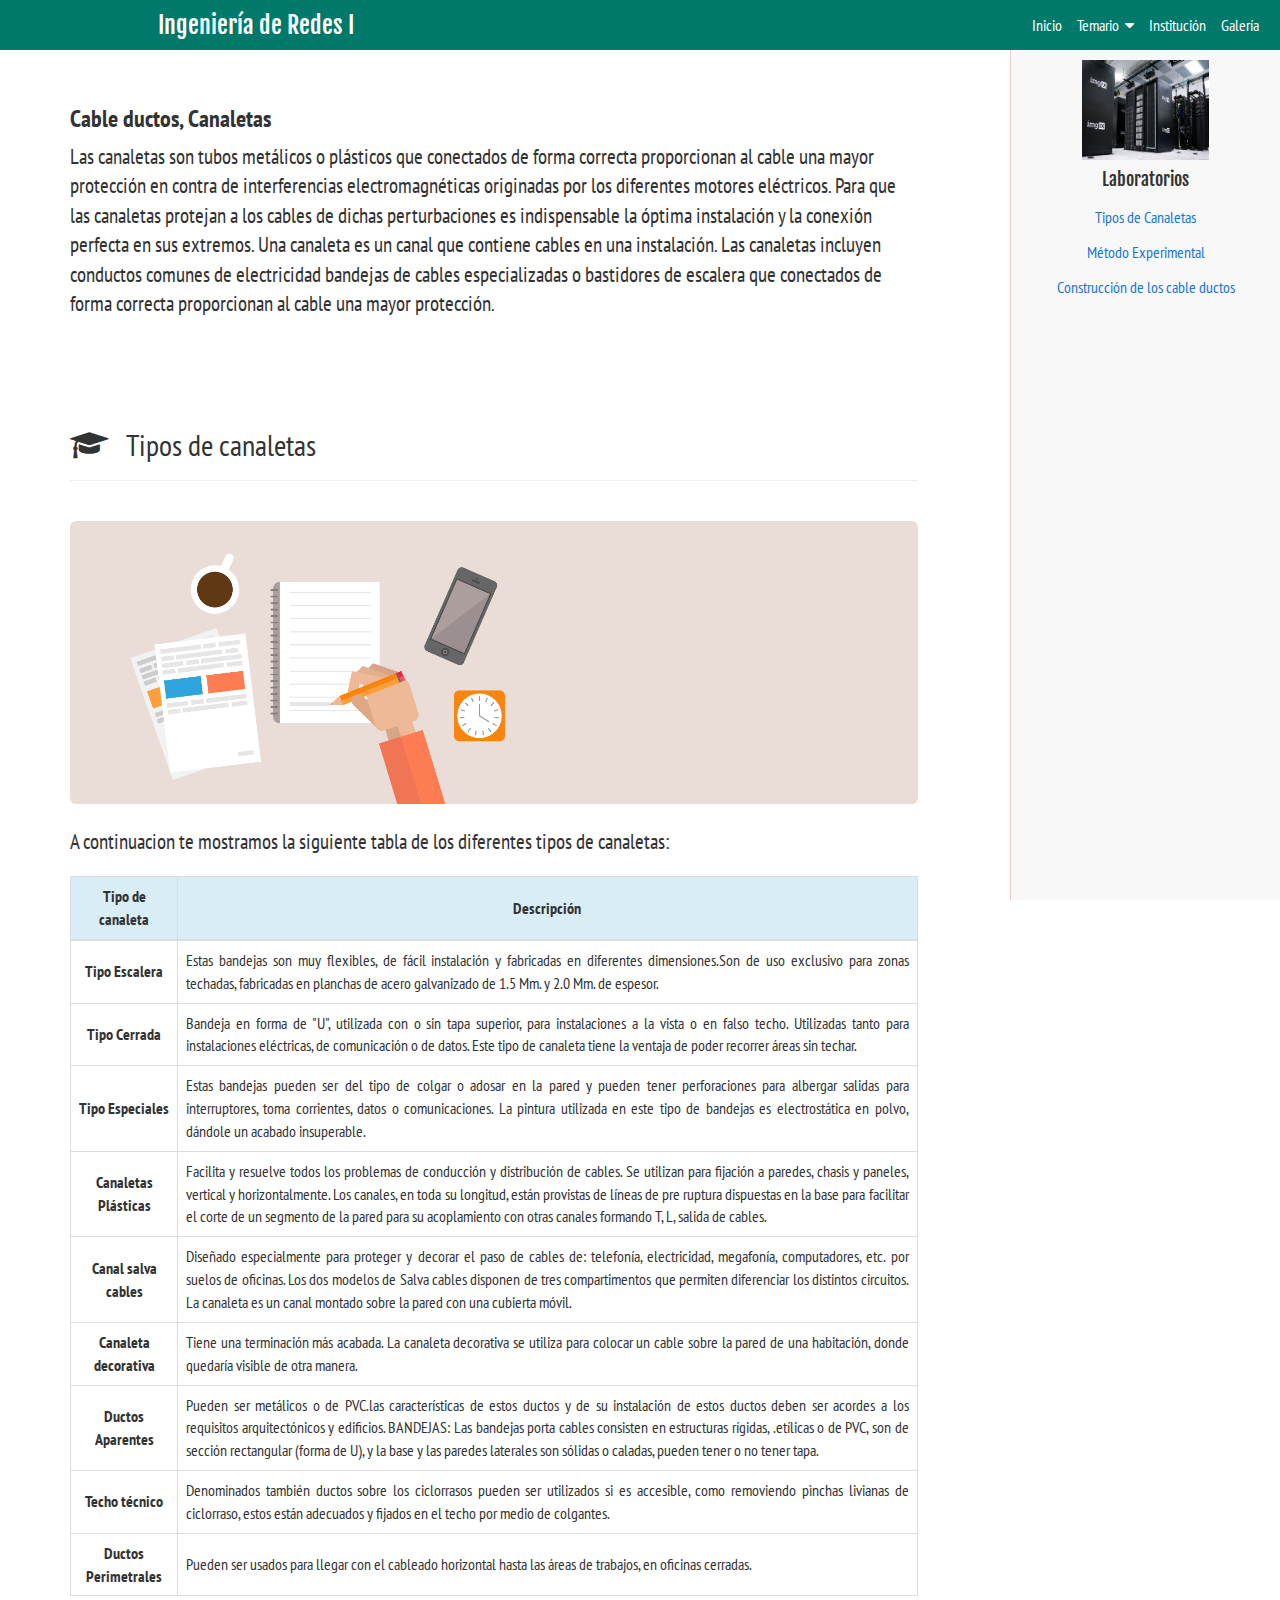
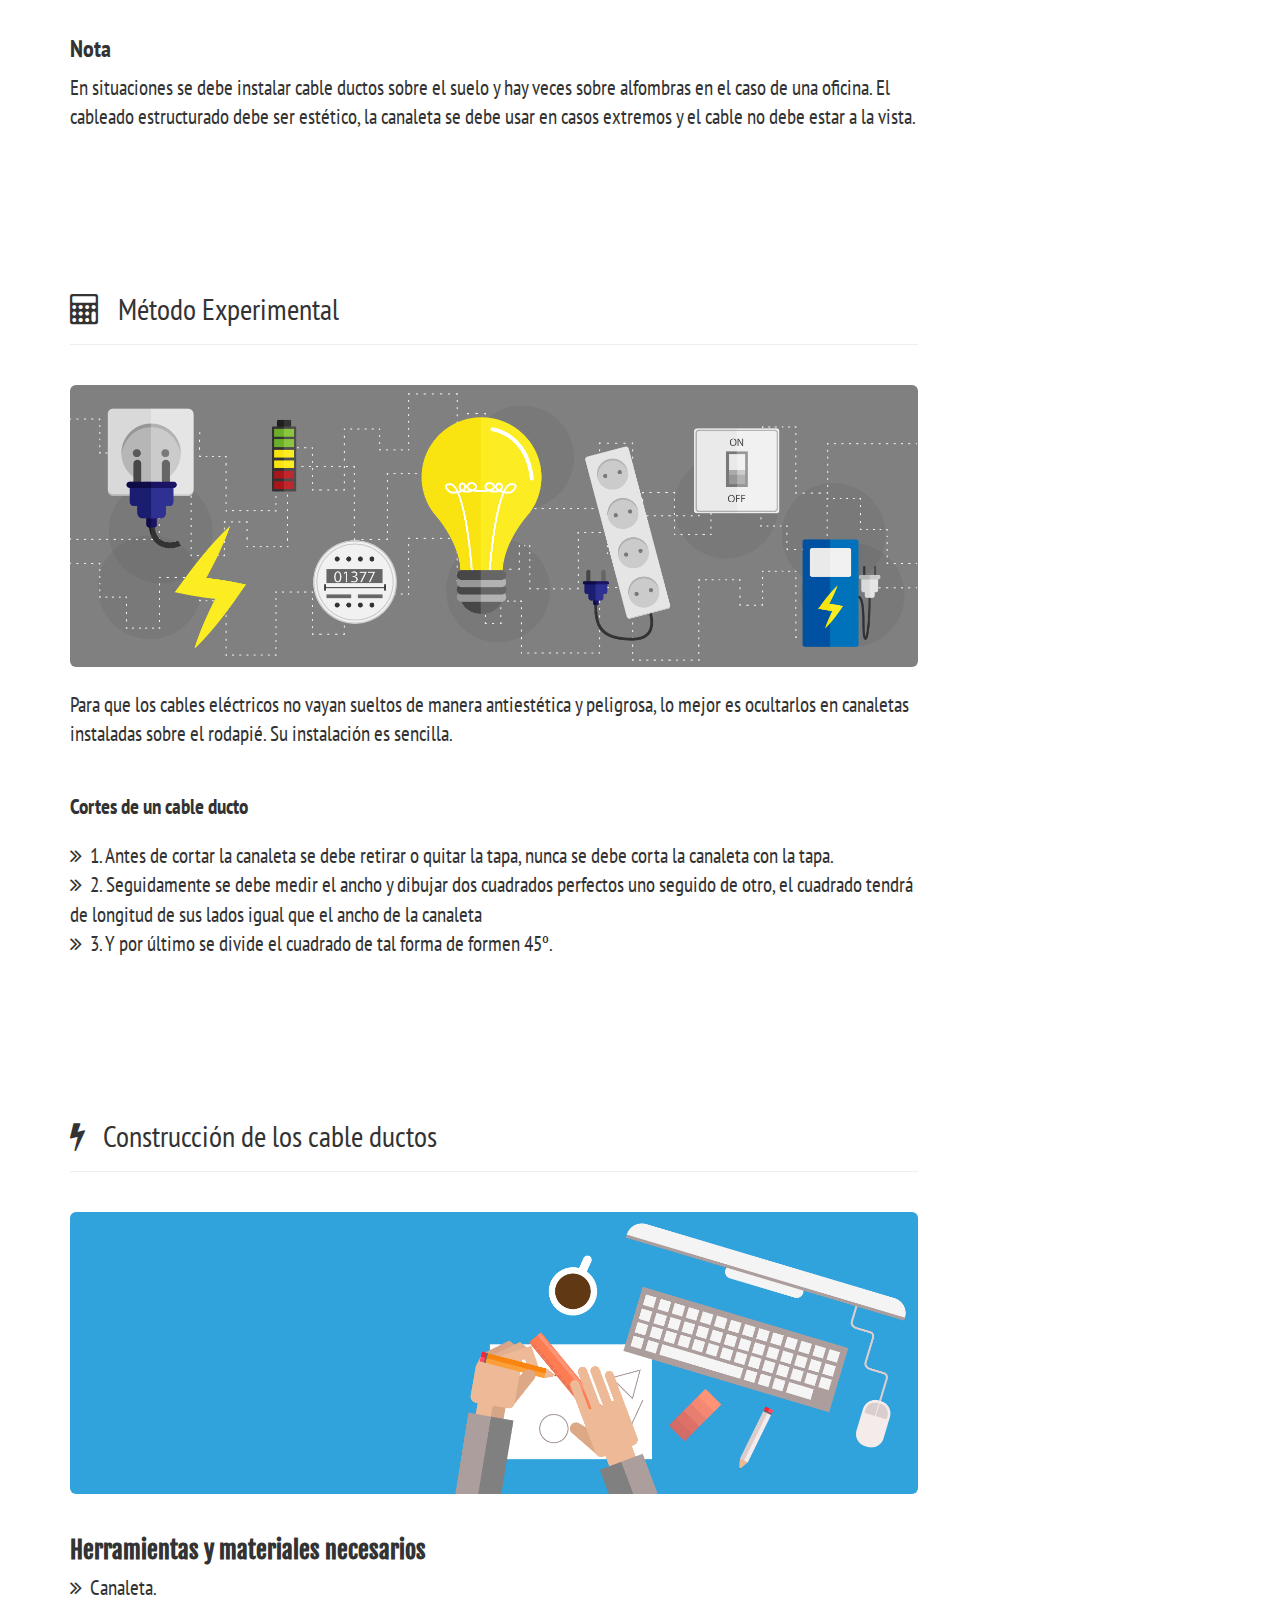
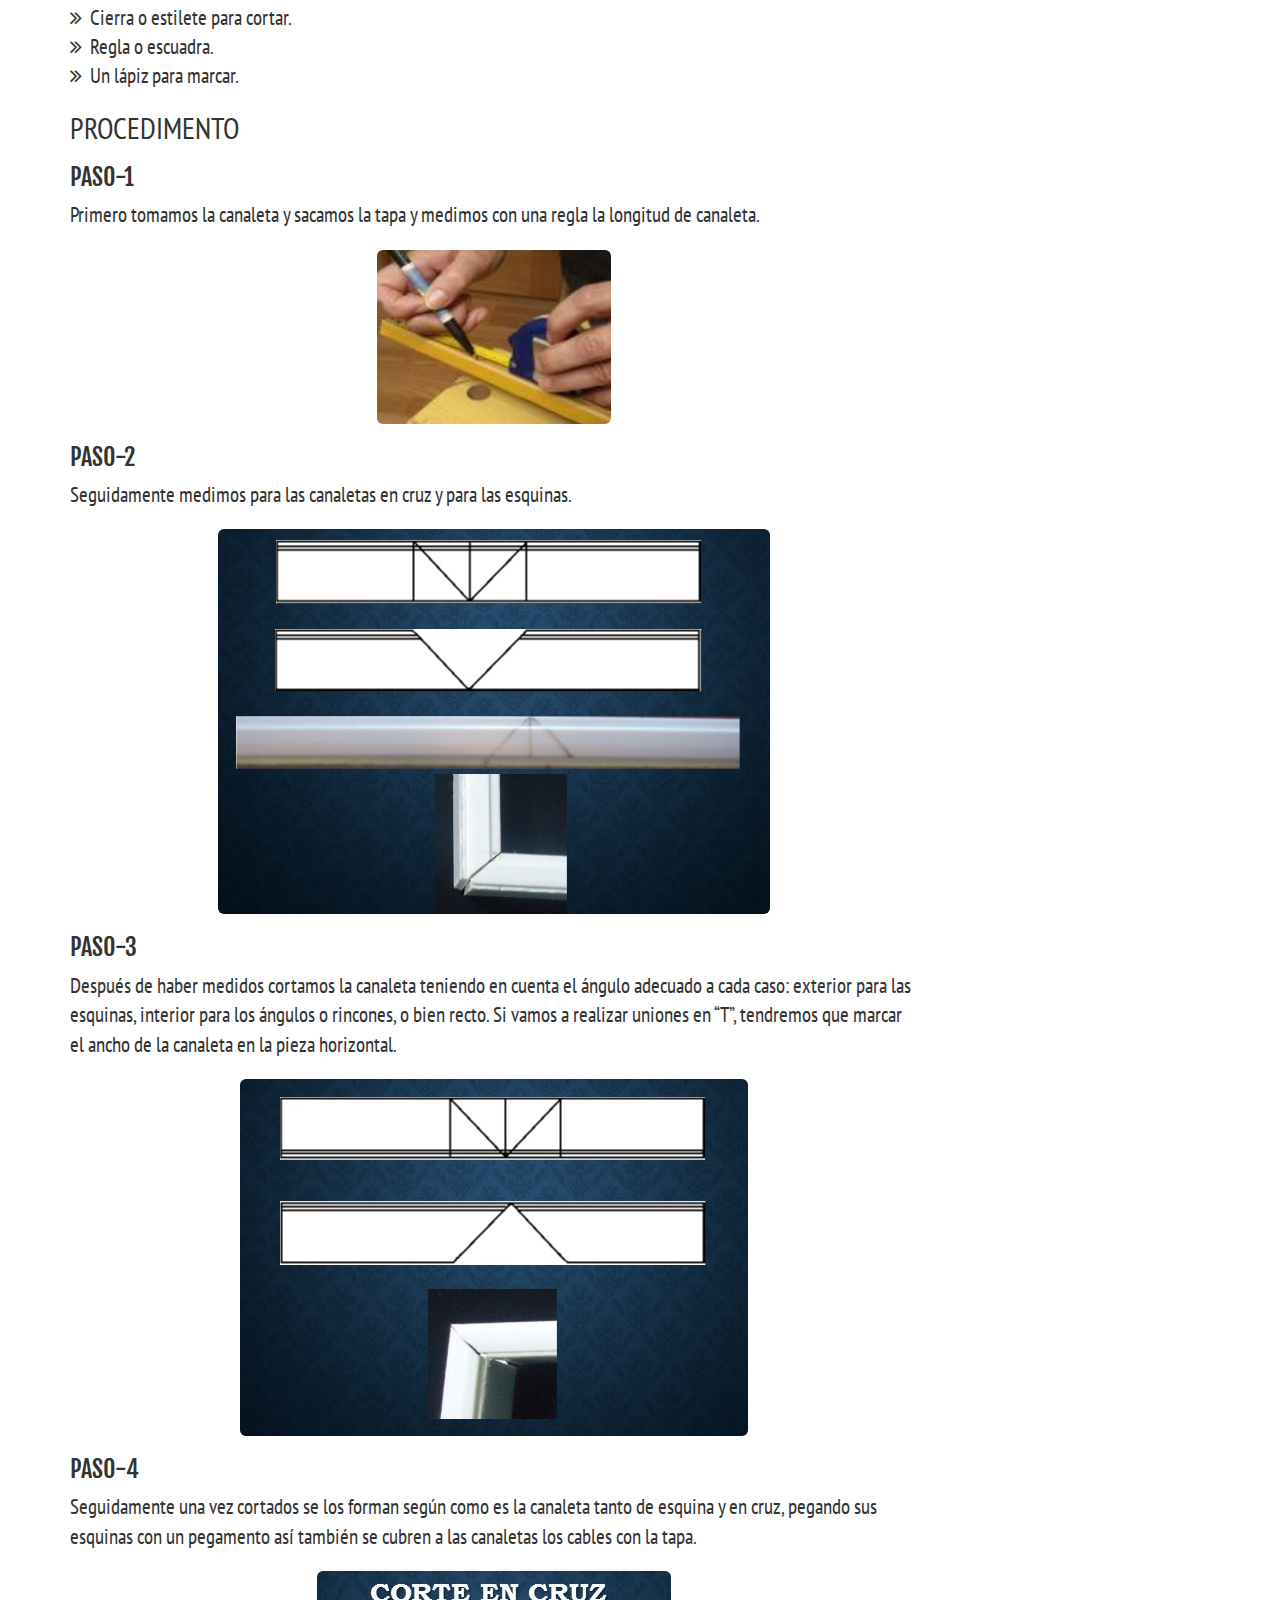
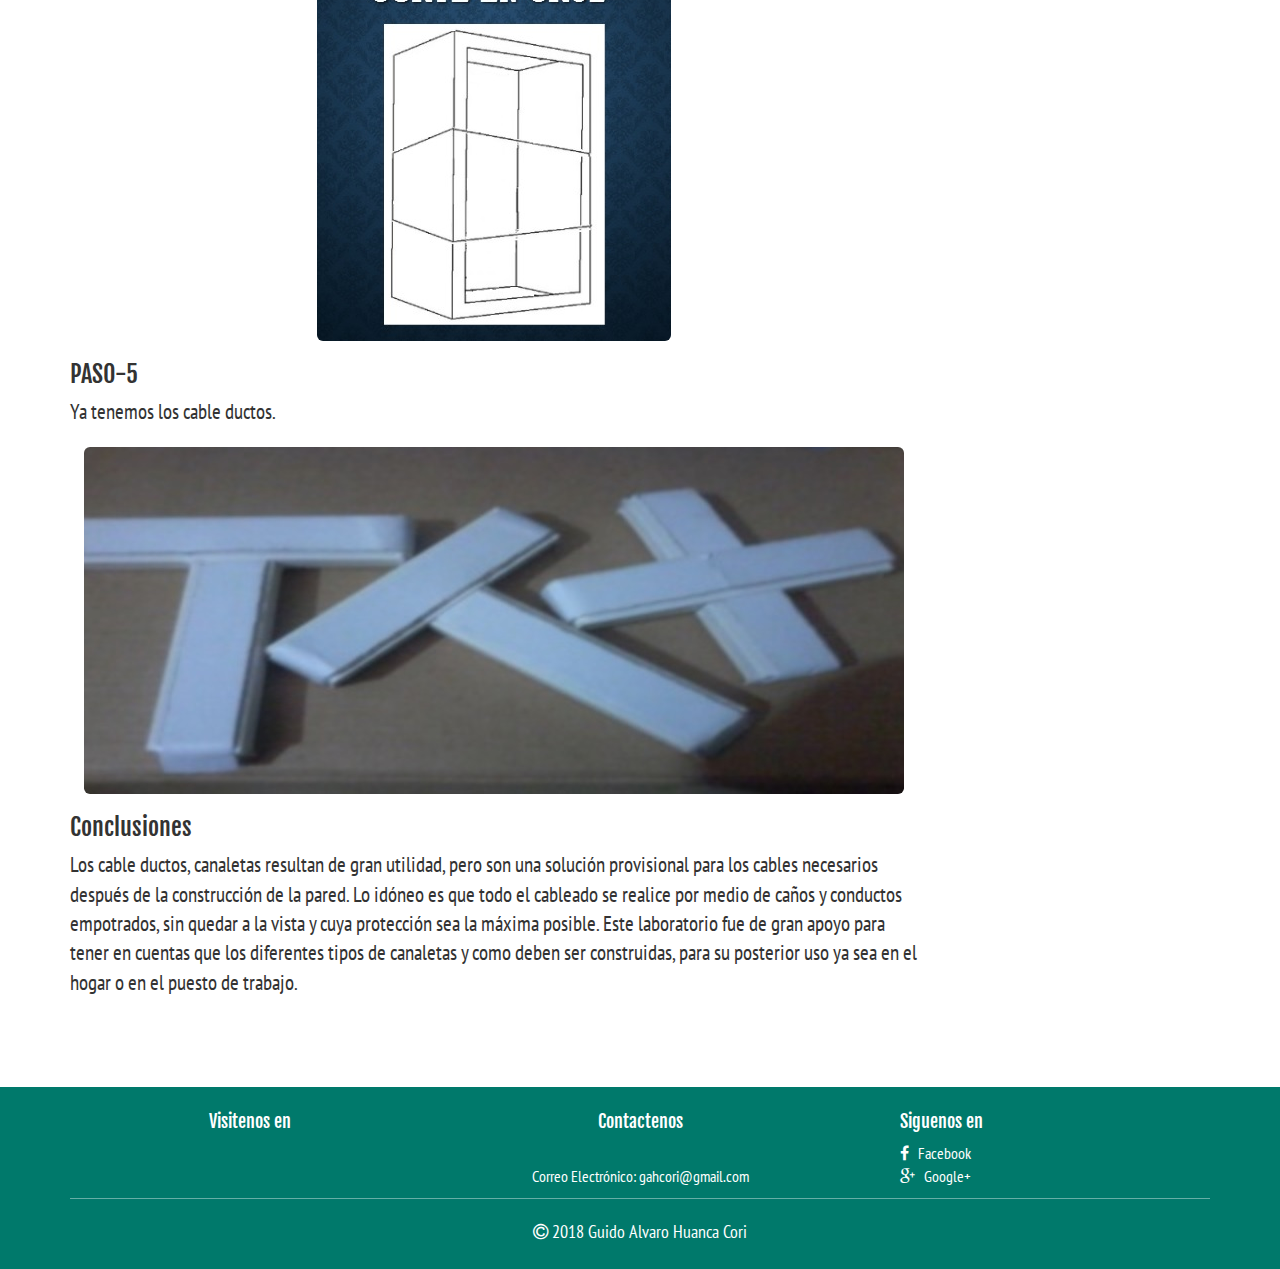
<file: lab2.html>
<!DOCTYPE html>
<html lang="es">
<head>
	<meta charset="UTF-8">
	<meta name="viewport" content="width=device-width, initial-scale=1">
	<title>.:::Ingeniería de Redes:::.</title>
	<link rel="stylesheet" href="css/font-awesome.min.css">
	<link rel="stylesheet" href="css/normalize.css">
	<link rel="stylesheet" href="css/bootstrap.min.css">
	<link href="http://fonts.googleapis.com/css?family=PT+Sans+Narrow" rel="stylesheet" type="text/css">
	<link href="http://fonts.googleapis.com/css?family=Fjalla+One" rel="stylesheet" type="text/css">
	<link rel="stylesheet" href="css/style.css">
	<script src="//ajax.googleapis.com/ajax/libs/jquery/1.11.2/jquery.min.js"></script>
	<script>window.jQuery || document.write('<script src="js/jquery-1.11.2.min.js"><\/script>')</script>
	<script src="js/modernizr.js"></script>
	<script src="js/bootstrap.min.js"></script>
	<script src="js/main.js"></script>
</head>
<body>
	<!--======================================== Boton ir arriba ========================================-->
	<i class="btn-up fa fa-arrow-circle-o-up hidden-xs"></i>
	<!--======================================== Navegación ========================================-->
<header class="full-reset header">
	<!--======================================== Logo(Nombre INS) ========================================-->
	<div class="full-reset logo">
		<span class="hidden-lg hidden-md">Redes I</span>
		<span class="hidden-xs hidden-sm">Ingeniería de Redes I</span>
	</div>
	<!--======================================== Links de navegación ========================================-->
	<nav class="full-reset navigation">
		<ul class="full-reset list-unstyled">
			<li><a href="index.html">Inicio</a></li>
			<li><a href="#" class="btm-mega-menu">Temario &nbsp;<i class="fa fa-caret-down"></i></a></li>
			<li><a href="institucion.html">Institución</a></li>
			<li><a href="galeria.html">Galería</a></li>
		</ul>
	</nav>
	<!--======================================== Mega menu ========================================-->
	<div class="full-reset mega-menu">
		<div class="container">
			<div class="row">
				<div class="col-xs-12 col-sm-4">
					<span class="full-reset titles">Recursos educativos</span>
					<ul class="list-unstyled full-reset">
						<li><a href="#!" class="open-link-newTab"><i class="fa fa-search"></i>&nbsp; Buscar en GOOGLE</a></li>
					</ul>
				</div>
				<div class="col-xs-12 col-sm-4">
					<span class="full-reset titles">Indice Redes I</span>
					<ul class="list-unstyled full-reset">
							<li><a href="lab1.html"><i class="fa fa-book"></i>&nbsp; Cableado estructurado</a></li>
							<li><a href="lab2.html"><i class="fa fa-book"></i>&nbsp; Cable ductos, Canaletas</a></li>
						</ul>
				</div>
				<div class="col-xs-12 col-sm-4">
					<span class="full-reset titles">Archivos</span>
					<ul class="list-unstyled full-reset">
						<li><a href="#!"><i class="fa fa-download"></i>&nbsp; Descargas</a></li>
					</ul>
				</div>
			</div>
		</div>
		<i class="fa fa-times-circle btm-mega-menu close-mega-menu fa-2x"></i>
	</div>
	<!--======================================== Boton menu mobil ========================================-->
	<a href="#" class=" hidden-sm hidden-md hidden-lg pull-right button-menu-mobile show-close-menu-m"><i class="fa fa-ellipsis-v"></i></a>
	</header>
	<!--======================================== contenido de la pagina ========================================-->
	<section class="full-reset" style="background-color: #fff; padding: 20px 0;">
		<div class="container">
			<div class="row">
				<section class="col-xs-12 col-sm-8 col-md-9 info-section-ins">
					<p class="lead">
					</p>
					<br><br>
					<h3><strong>Cable ductos, Canaletas</strong></h3>
					<p class="lead">Las canaletas son tubos metálicos o plásticos que conectados de forma correcta proporcionan al cable una mayor protección en contra de interferencias electromagnéticas originadas por los diferentes motores eléctricos. Para que las canaletas protejan a los cables de dichas perturbaciones es indispensable la óptima instalación y la conexión perfecta en sus extremos.
					Una canaleta es un canal que contiene cables en una instalación. Las canaletas incluyen conductos comunes de electricidad bandejas de cables especializadas o bastidores de escalera que conectados de forma correcta proporcionan al cable una mayor protección.</p>
					<!--======================================== General ========================================-->
					<article class="full-reset" id="b-general">	
						<div class="page-header" style="margin-bottom:40px;">
						  <h2><i class="fa fa-graduation-cap"></i> &nbsp; Tipos de canaletas</h2>
						</div>
						<figure>
							<img src="assets/img/Banner_bachillerato_general.png" alt="bachillerato general" class="img-responsive img-rounded center-box">
						</figure>
						<br>
						<p class="lead">A continuacion te mostramos la siguiente tabla de los diferentes tipos de canaletas:
						</p>
						<div class="table-responsive">
						  <table class="table table-hover table-bordered text-center">
						    <thead>
						    	<tr class="info">
						    		<th class="text-center" rowspan="2">Tipo de canaleta</th>
						    		<th class="text-center" colspan="2">Descripción</th>
						    	</tr>
						    </thead>
						    <tbody>
						    	<tr>
						    		<td><strong>Tipo Escalera</strong></td>
						    		<td class="td-justify">Estas bandejas son muy flexibles, de fácil instalación y fabricadas en diferentes dimensiones.Son de uso exclusivo para zonas techadas, fabricadas en planchas de acero galvanizado de 1.5 Mm. y 2.0 Mm. de espesor.</td>
						    	</tr>
						    	<tr>
						    		<td><strong>Tipo Cerrada</strong></td>
						    		<td class="td-justify">Bandeja en forma de "U", utilizada con o sin tapa superior, para instalaciones a la vista o en falso techo. Utilizadas tanto para instalaciones eléctricas, de comunicación o de datos. Este tipo de canaleta tiene la ventaja de poder recorrer áreas sin techar.</td>
						    	</tr>
						    	<tr>
						    		<td><strong>Tipo Especiales</strong></td>
						    		<td class="td-justify">Estas bandejas pueden ser del tipo de colgar o adosar en la pared y pueden tener perforaciones para albergar salidas para interruptores, toma corrientes, datos o comunicaciones. La pintura utilizada en este tipo de bandejas es electrostática en polvo, dándole un acabado insuperable.</td>
						    	</tr>
						    	<tr>
						    		<td><strong>Canaletas Plásticas</strong></td>
						    		<td class="td-justify">Facilita y resuelve todos los problemas de conducción y distribución de cables. Se utilizan para fijación a paredes, chasis y paneles, vertical y horizontalmente. Los canales, en toda su longitud, están provistas de líneas de pre ruptura dispuestas en la base para facilitar el corte de un segmento de la pared para su acoplamiento con otras canales formando T, L, salida de cables.</td>
						    	</tr>
						    	<tr>
						    		<td><strong>Canal salva cables</strong></td>
						    		<td class="td-justify">Diseñado especialmente para proteger y decorar el paso de cables de: telefonía, electricidad, megafonía, computadores, etc. por suelos de oficinas. Los dos modelos de Salva cables disponen de tres compartimentos que permiten diferenciar los distintos circuitos. La canaleta es un canal montado sobre la pared con una cubierta móvil.</td>
						    	</tr>
						    	<tr>
						    		<td><strong>Canaleta decorativa</strong></td>
						    		<td class="td-justify">Tiene una terminación más acabada. La canaleta decorativa se utiliza para colocar un cable sobre la pared de una habitación, donde quedaría visible de otra manera.</td>
						    	</tr>
						    	<tr>
						    		<td><strong>Ductos Aparentes</strong></td>
						    		<td class="td-justify">Pueden ser metálicos o de PVC.las características de estos ductos y de su instalación de estos ductos deben ser acordes a los requisitos arquitectónicos y edificios. BANDEJAS: Las bandejas porta cables consisten en estructuras rígidas, .etílicas o de PVC, son de sección rectangular (forma de U), y la base y las paredes laterales son sólidas o caladas, pueden tener o no tener tapa.</td>
						    	</tr>
						    	<tr>
						    		<td><strong>Techo técnico</strong></td>
						    		<td class="td-justify">Denominados también ductos sobre los ciclorrasos pueden ser utilizados si es accesible, como removiendo pìnchas livianas de ciclorraso, estos están adecuados y fijados en el techo por medio de colgantes.</td>
						    	</tr>
						    	<tr>
						    		<td><strong>Ductos Perimetrales</strong></td>
						    		<td class="td-justify">Pueden ser usados para llegar con el cableado horizontal hasta las áreas de trabajos, en oficinas cerradas.</td>
						    	</tr>
						    </tbody>
						  </table>
						</div>
						<h3><strong>Nota</strong></h3>
                            <p class="lead">En situaciones se debe instalar cable ductos sobre el suelo y hay veces sobre alfombras en el caso de una oficina. El cableado estructurado debe ser estético, la canaleta se debe usar en casos extremos y el cable no debe estar a la vista.</p>
					</article>
					<!--======================================== Método experimental tenzado========================================-->
					<article class="full-reset" id="b-contador">
						<div class="page-header" style="margin-bottom:40px;">
						  <h2><i class="fa fa-calculator"></i> &nbsp; Método Experimental</h2>
						</div>
						<figure>
							<img src="assets/img/Banner_bachillerato_electro.png" alt="bachillerato contador" class="img-responsive img-rounded center-box">
						</figure>
						<br>
						<p class="lead">Para que los cables eléctricos no vayan sueltos de manera antiestética y peligrosa, lo mejor es ocultarlos en canaletas instaladas sobre el rodapié. Su instalación es sencilla.</p>
						<br>
						<p class="lead">
							<strong>Cortes de un cable ducto</strong>
						</p>
							<ul class="list-unstyled lead">
								<li><i class="fa fa-angle-double-right"></i>&nbsp; 1. Antes de cortar la canaleta se debe retirar o quitar la tapa, nunca se debe corta la canaleta con la tapa.</li>
								<li><i class="fa fa-angle-double-right"></i>&nbsp; 2. Seguidamente se debe medir el ancho y dibujar dos cuadrados perfectos uno seguido de otro, el cuadrado tendrá de longitud de sus lados igual que el ancho de la canaleta</li>
								<li><i class="fa fa-angle-double-right"></i>&nbsp; 3. Y por último se divide el cuadrado de tal forma de formen 45º.</li>
							</ul>
					</article>
					<!--======================================== Construcción de los cable ductos ========================================-->
					<article class="full-reset" id="b-electro">
						<div class="page-header" style="margin-bottom:40px;">
						  <h2><i class="fa fa-bolt"></i> &nbsp; Construcción de los cable ductos</h2>
						</div>
						<figure>
							<img src="assets/img/Banner_bachillerato_informatica.png" alt="bachillerato electrotecnia" class="img-responsive img-rounded center-box">
						</figure>
						<br>
						<h3 class="titles"><strong>Herramientas y materiales necesarios</strong></h3>
						<ul class="list-unstyled lead">
							<li><i class="fa fa-angle-double-right"></i>&nbsp; Canaleta.</li>
							<li><i class="fa fa-angle-double-right"></i>&nbsp; Cierra o estilete para cortar.</li>
							<li><i class="fa fa-angle-double-right"></i>&nbsp; Regla o escuadra.</li>
							<li><i class="fa fa-angle-double-right"></i>&nbsp; Un lápiz para marcar.</li>
						</ul>
						<!--Paso uno-->
						<h2>PROCEDIMENTO</h2>
						<h3 class="titles">PASO-1</h3>
						<p class="lead">Primero tomamos la canaleta y sacamos la tapa y medimos con una regla la longitud de canaleta.</p>
							<figure>
							<img src="assets/gallery-view/gallery-view-12.jpg" alt="" class="img-responsive img-rounded center-box">
						</figure>
						<!--Paso dos-->
						<h3 class="titles">PASO-2</h3>
						<p class="lead">Seguidamente medimos para las canaletas en cruz y para las esquinas.</p>
							<figure>
							<img src="assets/gallery-view/gallery-view-13.jpg" alt="" class="img-responsive img-rounded center-box">
						</figure>
						<!--Paso tres-->
						<h3 class="titles">PASO-3</h3>
						<p class="lead">Después de haber medidos cortamos la canaleta teniendo en cuenta el ángulo adecuado a cada caso: exterior para las esquinas, interior para los ángulos o rincones, o bien recto. Si vamos a realizar uniones en “T”, tendremos que marcar el ancho de la canaleta en la pieza horizontal.</p>
							<figure>
							<img src="assets/gallery-view/gallery-view-14.jpg" alt="" class="img-responsive img-rounded center-box">
						</figure>
						<!--Paso cuatro-->
						<h3 class="titles">PASO-4</h3>
						<p class="lead">Seguidamente una vez cortados se los forman según como es la canaleta tanto de esquina y en cruz, pegando sus esquinas con un pegamento así también se cubren a las canaletas los cables con la tapa.</p>
							<figure>
							<img src="assets/gallery-view/gallery-view-15.jpg" alt="default-4" class="img-responsive img-rounded center-box">
						</figure>
						<!--Paso cinco-->
						<h3 class="titles">PASO-5</h3>
						<p class="lead">Ya tenemos los cable ductos.</p>
							<figure>
							<img src="assets/gallery-view/gallery-view-16.jpg" alt="default-4" class="img-responsive img-rounded center-box">
						</figure>
						<!--Paso seis-->
						<h3 class="titles">Conclusiones</h3>
						<p class="lead">Los cable ductos, canaletas resultan de gran utilidad, pero son una solución provisional para los cables necesarios después de la construcción de la pared. Lo idóneo es que todo el cableado se realice por medio de caños y conductos empotrados, sin quedar a la vista y cuya protección sea la máxima posible.
						Este laboratorio fue de gran apoyo para tener en cuentas que los diferentes tipos de canaletas y como deben ser construidas, para su posterior uso ya sea en el hogar o en el puesto de trabajo.</p>
					</article>
				</section>
				<!--======================================== Navegacion fija lateral derecha ========================================-->
				<nav class="hidden-xs scroll-navigation-ins">
					<figure class="full-reset">
						<img src="assets/img/logo.png" alt="Logo" class="img-responsive center-box">
					</figure>
					<h4 class="text-center titles">Laboratorios</h4>
					<ul class="list-unstyled full-reset">
						<li data-href="#b-general">Tipos de Canaletas</li>
						<li data-href="#b-contador">Método Experimental</li>
						<li data-href="#b-electro">Construcción de los cable ductos</li>
					</ul>
				</nav>
			</div>
		</div>
	</section>
	<!--======================================== Pie de pagina ========================================-->
	<footer class="full-reset footer">
		<div class="full-reset" style="padding: 15px 0;">
			<div class="container">
				<div class="row">
					<div class="col-xs-12 col-sm-4">
						<h4 class="titles text-center">Visitenos en</h4>
						<p class="text-center"></p>
					</div>
					<div class="col-xs-12 col-sm-4">
						<h4 class="titles text-center">Contactenos</h4>
						<p class="text-center"><br>Correo Electrónico: gahcori@gmail.com</p>
					</div>
					<div class="col-xs-12 col-sm-4">
						<h4 class="titles subtitles-footer">Siguenos en</h4>
						<ul class="list-unstyled links-footer">
							<li><a href="#!" class="open-link-newTab"><i class="fa fa-facebook"></i> &nbsp; Facebook</a></li>
							<li><a href="#!" class="open-link-newTab"><i class="fa fa-google-plus"></i> &nbsp; Google+</a></li>
						</ul>
					</div>
					<div class="col-xs-12">
						<div class="full-reset footer-copyright"><i class="fa fa-copyright"></i> 2018 Guido Alvaro Huanca Cori</div>
					</div>
				</div>
			</div>
		</div>
	</footer>
</body>
</html>
</file>
<file: css/style.css>
/*=======================================================================================================
=                                              Estilos generales                                        =
========================================================================================================*/
html, body {
    height: 100%;
    margin: 0;
    padding: 0;
    width: 100%;
    font-family: 'PT Sans Narrow', sans-serif;
    font-size: 16px;
    background-color: #fff;
    position: relative;
}
video{
    width: 100%;
    height: auto;
    display: block;
    border-radius: 4px;
}
.full-reset{
    margin: 0;
    padding: 0;
    width: 100%;
}

.font-cover{
    background-color: #fff;
    background-position: center center;
    background-repeat: no-repeat;
    background-size: cover;
    background-attachment: fixed;
}
.titles{
    font-family: 'Fjalla One', sans-serif;
}
.center-box{
    margin: 0 auto;
}
.btn-up{
    position: fixed;
    bottom: 2%;
    right: 2%;
    z-index: 9999;
    background: transparent;
    width: 29px;
    height: auto;
    color: #00897B;;
    line-height: 25px;
    font-size: 30px;
    text-align: center;
    border-radius: 50px;
    cursor: pointer;
    text-shadow: 0 0 1px #333;
    display: none;
}
.divider-general{
    width: 100%;
    height: 1px;
    margin: 0;
    padding: 0;
    background-color: #EFCDCD;
}
.table > tbody > tr > td,
.table > thead > tr > th{
    vertical-align: middle;
}

.td-justify{
    text-align: justify;
}
/*************** Estilos del header y nav ***************/
.header{
    background-color: #00796b;
    height: 50px;
    color: #fff;
    position: fixed;
    z-index: 97;
}
.logo{
    height: 50px;
    line-height: 50px;
    text-align: center;
    font-size: 24px;
    font-family: 'Fjalla One', sans-serif;
    width: 15%;
    position: absolute;
    top: 0;
    left: 0;
}
.navigation{
    height: 50px;
    width: 85%;
    position: absolute;
    top: 0;
    right: 0;
}
.navigation ul{
    height: 50px;
    padding-right: 15px;
    text-align: right;
}
.navigation ul li{
    position: relative;
    display: inline-block;
    height: 50px;
    margin: 0;
    padding: 0 1px;
}
.navigation ul li a{
    position: relative;
    text-align: center;
    color: #fff;
    height: 50px;
    width: 100%;
    line-height: 50px;
    font-size: 16px;
    padding: 0 5px;
    cursor: pointer;
    display: block;
    -webkit-user-select: none;
    -moz-user-select: none;
    -ms-user-select: none;
    user-select: none;
}
.navigation ul li a:active,
.navigation ul li a:focus{
    outline: none;
    text-decoration: none;
}
.navigation ul li a:hover{
    color: #F0F4C3;
    text-decoration: none;
}
.button-menu-mobile{
    margin: 0;
    padding: 0 17px;
    font-size: 25px;
    color: #fff;
    line-height: 50px;
    height: 50px;
    transition: all .3s ease-in-out;
}
.button-menu-mobile:focus,
.button-menu-mobile:active{
    color: #fff;
    outline: none;
}
.button-menu-mobile:hover{
    color: #fff;
}
.mega-menu{
    position: absolute;
    top: 50px;
    left: 0;
    background-color: rgba(0,121,107,.97);
    color: #fff;
    z-index: 99999;
    border-top: 1px solid rgba(255,255,255,.5);
    padding: 20px 0;
    opacity: 0;
    pointer-events: none;
    transition: .4s all ease-in-out;
}
.mega-menu span{
    color: #F0F4C3;
}
.mega-menu ul{
    padding: 10px 0 0 0;
}
.mega-menu ul li,
.mega-menu ul li a{
    height: 30px;
    line-height: 30px;
}
.mega-menu ul li{
   display: block;
   width: 100%; 
}
.mega-menu ul li a{
    color: #fff;
    -moz-transition: .3s all ease-in-out;
    -ms-transition: .3s all ease-in-out;
    -webkit-transition: .3s all ease-in-out;
    transition: .3s all ease-in-out;
}
.mega-menu ul li a:hover{
    text-decoration: none;
    color: #FFA726;
}
.mega-menu ul li a:active,
.mega-menu ul li a:focus{
    outline: none;
    text-decoration: none;
}
.show-mega-menu{
    opacity: 1;
    height: auto !important;
    pointer-events: auto;
}
.close-mega-menu{
    color: #fff !important;
    position: absolute;
    cursor: pointer;
    right: 15px;
    bottom: 10px;
}
/*************** Estilos del pie de pagina ***************/
.footer{ 
    clear:both;
    color: #fff;
    background-color: #00796b;
    position: relative;
    height: auto;
}
.footer-copyright{
    padding: 20px 0 10px 0;
    font-size: 18px;
    text-align: center;
    border-top: 1px solid rgba(255,255,255,.4);
}
.links-footer,
.subtitles-footer{
    padding-left: 50px;
}

.links-footer li a{
    color: #fff;
}
.links-footer li a:hover{
    color: #FFCA28;
    text-decoration: none;
}
.links-footer li a:active,
.links-footer li a:focus{
    outline: none;
    text-decoration: none;
    color: #FFCA28;
}
/*=======================================================================================================
=                                              Estilos index                                            =
========================================================================================================*/
.Logo-Ins-Index img{
    height: 250px;
    margin: 15px auto;
}
.icon-index{
    font-size: 190px;
    margin: 15px;
    transform: rotate(-20deg);
    -moz-transform: rotate(-20deg);
    -ms-transform: rotate(-20deg);
    -webkit-transform: rotate(-20deg);
    display: block;
    text-align: center;
    color: #B0B0B0;
}
/************** Sitios de la institución ***************/
.important-links-index{
    background-color: #F7F7F7; 
    padding: 60px 0;
    height: auto;
}
.important-links-index a{
    border: 1px solid #737373;
    background-color: transparent;
    height: 130px;
    width: 130px;
    display: inline-block;
    border-radius: 50%;
    color: #737373;
    margin: 30px 20px;
    text-align: center;
    transition: .3s all ease-in-out;
    -moz-transition: .3s all ease-in-out;
    -ms-transition: .3s all ease-in-out;
    -webkit-transition: .3s all ease-in-out;
}
.important-links-index a:hover{
    text-decoration: none;
    background-color: #2E7D32;
    border: 1px solid #F57C00;
    transform: scale(1.2);
    -moz-transform: scale(1.2);
    -ms-transform: scale(1.2);
    -webkit-transform: scale(1.2);
}
.important-links-index a:hover p,
.important-links-index a:hover i{
    color: #FFF;
}
.important-links-index a:active,
.important-links-index a:focus{
    outline: none;
    text-decoration: none;
}
.important-links-index a i,
.important-links-index a p{
    transition: .3s all ease-in-out;
    -moz-transition: .3s all ease-in-out;
    -ms-transition: .3s all ease-in-out;
    -webkit-transition: .3s all ease-in-out;
    transform: translateY(25px);
    -moz-transform: translateY(25px);
    -ms-transform: translateY(25px);
    -webkit-transform: translateY(25px);
}
.important-links-index a i{
    font-size: 45px;
}
.important-links-index a p{
    font-size: 18px;
}
/************** Estilos eventos***************/
.events-ins{
    position: relative;
    width: 100%;
    margin: 0;
    padding: 20px 0;
    height: auto;
    background-color: #fff;
}
/*=======================================================================================================
=                                            Estilos institucion                                        =
========================================================================================================*/
/*************** Estilos de la navegacion ***************/
.info-section-ins article{
    padding: 50px 0;
}
.scroll-navigation-ins{
    position: fixed;
    padding-top: 60px;
    height: 100%;
    top: 0;
    right: 0;
    width: 270px;
    border-left: 1px solid #EFCDCD;
    background-color: #F8F8F8;
}
.scroll-navigation-ins ul li{
    display: block;
    width: 100%;
    text-align: center;
    cursor: pointer;
    height: 35px;
    line-height: 35px;
    font-size: 16px;
    margin: 0;
    color: #1976D2;
    -mos-transition: all .3s ease-in-out;
    -ms-transition: all .3s ease-in-out;
    -webkit-transition: all .3s ease-in-out;
    transition: all .3s ease-in-out;
}
.scroll-navigation-ins ul li:hover{
    -moz-transform: scale(1.2);
    -ms-transform: scale(1.2);
    -webkit-transform: scale(1.2);
    transform: scale(1.2);
    color: #0D47A1;
}
.scroll-navigation-ins figure img{
    height: 100px;
}
#mapa-ins{
    margin: 0;
    padding: 0;
    width: 100%;
    height: 500px;
    background-color:teal;
    border-radius: 4px;
}
/*=======================================================================================================
=                                             Estilos galeria                                           =
========================================================================================================*/
.section-gallery-ins{
    background-color: #fff; 
    padding: 30px 0;
    width: 100%;
}
.section-gallery-ins > article{
    padding-bottom: 30px;
    padding-top: 30px;
}
.section-gallery-ins > article > h2{
    padding-bottom: 40px;
}
.tile-gallery{
    position: relative;
    width: 100%;
    height: auto;
    border-radius: 5px;
    padding: 5px;
    background-color: #F7F7F7;
    border: 2px dashed #EFCDCD;
    margin: 10px 0;
}
.tile-gallery img{
    max-width: 220px;
    max-height: 220px;
    margin: 15px auto;
    display: block;
    border-radius: 50%;
    -webkit-border-radius: 50%;
    -moz-border-radius: 50%;
    -ms-border-radius: 50%;
    -o-border-radius: 50%;
}
.tile-gallery p{
    color: #000000;
}
.tile-gallery span{
    display: block;
    color: #696969;
    margin-bottom: 10px;
}
.tile-gallery a{
    color: #B0B0B0;
    display: block;
    font-size: 19px;
    margin: 10px 0;
    text-align: center;
    transition: .3s all ease-in-out;
    -moz-transition: .3s all ease-in-out;
    -ms-transition: .3s all ease-in-out;
    -webkit-transition: .3s all ease-in-out;
}
.tile-gallery a:hover{
    text-decoration: none;
    transform: scale(1.2);
    -moz-transform: scale(1.2);
    -ms-transform: scale(1.2);
    -webkit-transform: scale(1.2);
    color: #333;
}
.tile-gallery a:active,
.tile-gallery a:focus{
    outline: none;
    text-decoration: none;
}
/*=======================================================================================================
=                                        Media queries                                                  =
========================================================================================================*/

/* col-xs */
@media (max-width: 767px) {
    .font-cover{
        background-attachment: inherit;
    }
    .navigation{
        height: 0;
        width: 100%;
        position: absolute;
        top: 50px;
        background-color: #00796b;
        border-top: 1px solid rgba(255,255,255,.2);
        pointer-events: none;
        opacity: 0;
        transition: all .3s ease-in-out;
        -moz-transition: all .3s ease-in-out;
        -webkit-transition: all .3s ease-in-out;
        -ms-transition: all .3s ease-in-out;
        z-index: 99;
    }
    .show-navigations{
        pointer-events: auto;
        opacity: 1;
        height: auto !important;
    }
    .navigation ul{
        height: auto;
        padding-right: 10px;
        padding-left: 10px;
        text-align: left;
    }
    .navigation ul li{
        display: block;
        height: auto;
        padding: 0;
    }
    .navigation ul li a{
         text-align: left;
         height: 40px;
         width: 100%;
         line-height: 40px;
         font-size: 16px;
         padding: 0;
         border-bottom: 1px solid rgba(255,255,255,.2);
    }
    h1{
        font-size: 22px;
    }
    h2{
        font-size: 20px;
    }
    h3{
        font-size: 18px;
    }
    .links-footer,
    .subtitles-footer{
        padding-left: 0;
        text-align: center;
    }
    #mapa-ins{
        margin: 0 auto;
        width: 90%;
        height: 370px;
    }
    .close-mega-menu{
        bottom: 0;
        top: 7px;
    }
    .mega-menu ul{
        margin-bottom: 25px;
    }
}

/* col-sm */
@media (min-width: 768px) and (max-width: 991px) {
    h1{
        font-size: 25px;
    }
    h2{
        font-size: 22px;
    }
    h3{
        font-size: 20px;
    }
    .scroll-navigation-ins{
        width: 235px;
    }
    .Logo-Ins-Index img{
        height: 200px;
    }
}

/* col-md */
@media (min-width: 992px) and (max-width: 1199px) {
    .navigation{
        width: 64%;
    } 
    .logo{
        width: 36%;
        font-size: 20px;
    } 
    .scroll-navigation-ins{
        width: 230px;
    }
}

/* col-lg */
@media (min-width: 1200px) {
    .navigation{
        width: 60%;
    } 
    .logo{
        width: 40%;
    } 
}
</file>
